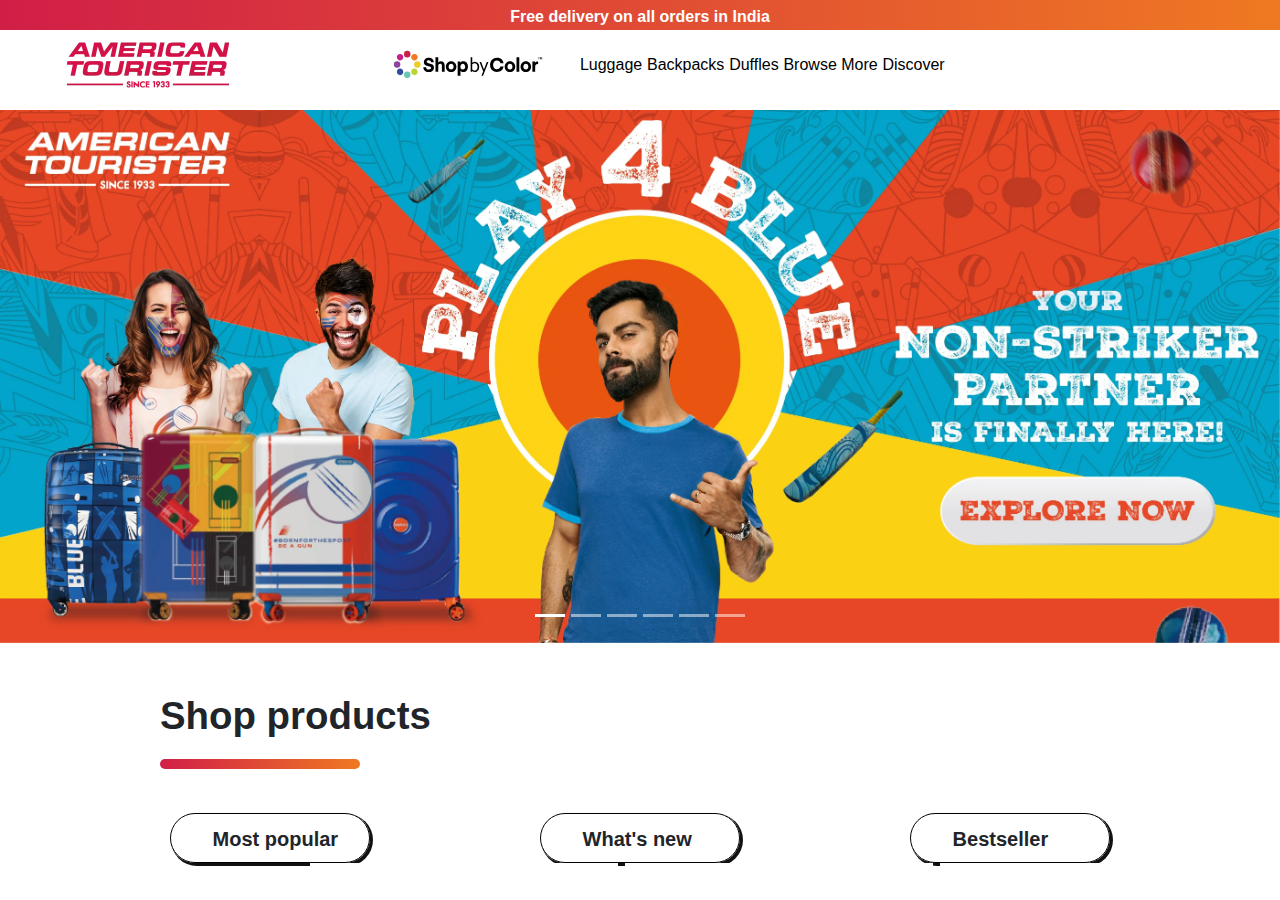
<file: index.html>
<!DOCTYPE html>
<html lang="en">
  <head>
    <meta charset="UTF-8" />
    <meta name="viewport" content="width=device-width, initial-scale=1.0" />
    <title>American Tourister</title>
    <link
      rel="stylesheet"
      href="https://cdn.jsdelivr.net/npm/bootstrap@4.0.0/dist/css/bootstrap.min.css"
      integrity="sha384-Gn5384xqQ1aoWXA+058RXPxPg6fy4IWvTNh0E263XmFcJlSAwiGgFAW/dAiS6JXm"
      crossorigin="anonymous"
    />
    <link rel="stylesheet" href="index.css" />
    <link
      rel="stylesheet"
      href="https://cdnjs.cloudflare.com/ajax/libs/font-awesome/6.5.1/css/all.min.css"
      integrity="sha512-DTOQO9RWCH3ppGqcWaEA1BIZOC6xxalwEsw9c2QQeAIftl+Vegovlnee1c9QX4TctnWMn13TZye+giMm8e2LwA=="
      crossorigin="anonymous"
      referrerpolicy="no-referrer"
    />
    <script type="text/javascript" src="index.js"></script>
  </head>
  <body>
    <div class="main-div">
    <header>
      <div id="container" class="common-block">
        <strong
          >Free delivery on all orders in India
          <i class="fa-regular fa-circle-xmark"></i
        ></strong>
      </div>
      <div class="navbar">
        <div class="logo1"><a href="index.html"><img src="./img/logo.png" alt="" /></a></div>
        <div class="logo2 nav"><img src="./img/logo2.svg" alt="" /></div>

        <div class="dropdown">
          <div><a href="luggage.html" target="_blank" style="text-decoration: none; color: black;">Luggage</a></div>
          <div><a href="Product.html" target="_blank" style="text-decoration: none; color: black;">Backpacks</a></div>
          <div><a href="dufflebag.html" target="_blank" style="text-decoration: none; color: black;">Duffles</a></div>
          <div>Browse More</div>
          <div>Discover</div>
        </div>
        <div class="logos">
          <div class="nav"><a href="https://www.google.com/maps/@21.0883341,79.1209822,15z?entry=ttu" target="_blank" style="text-decoration: none; color: black;"><i class="fa-solid fa-map-location-dot"></a></i></div>
          <div class="nav"><a href="login.html" target="_blank"><i class="fa-regular fa-user" style="text-decoration: none; color: black;"></a></i></div>
          <div class="nav"><i class="fa-solid fa-magnifying-glass"></i></div>
          <div class="nav"><a href="login.html"><i class="fa-solid fa-cart-shopping" style="text-decoration: none; color: black;"></i></a></div>
        </div>
      </div>
    </header>
    <div class="hero-section">
      <div
        id="carouselExampleIndicators"
        class="carousel slide"
        data-ride="carousel"
        data-interval="3000"
      >
        <ol class="carousel-indicators">
          <li
            data-target="#carouselExampleIndicators"
            data-slide-to="0"
            class="active"
          ></li>
          <li data-target="#carouselExampleIndicators" data-slide-to="1"></li>
          <li data-target="#carouselExampleIndicators" data-slide-to="2"></li>
          <li data-target="#carouselExampleIndicators" data-slide-to="3"></li>
          <li data-target="#carouselExampleIndicators" data-slide-to="4"></li>
          <li data-target="#carouselExampleIndicators" data-slide-to="5"></li>
        </ol>
        <div class="carousel-inner">
          <div class="carousel-item active">
            <img class="d-block w-100" src="./img/hero1.png" alt="First slide" />
          </div>
          <div class="carousel-item">
            <img class="d-block w-100" src="./img/hero2.png" alt="Second slide" />
          </div>
          <div class="carousel-item">
            <img class="d-block w-100" src="./img/hero3.png" alt="Third slide" />
          </div>
          <div class="carousel-item">
            <img class="d-block w-100" src="./img/hero4.png" alt="Third slide" />
          </div>
          <div class="carousel-item">
            <img class="d-block w-100" src="./img/hero5.png" alt="Third slide" />
          </div>
          <div class="carousel-item">
            <img class="d-block w-100" src="./img/hero6.png" alt="Third slide" />
          </div>
        </div>
        <a
          class="carousel-control-prev"
          href="#carouselExampleIndicators"
          role="button"
          data-slide="prev"
        >
          <span class="carousel-control-prev-icon" aria-hidden="true"></span>
          <span class="sr-only">Previous</span>
        </a>
        <a
          class="carousel-control-next"
          href="#carouselExampleIndicators"
          role="button"
          data-slide="next"
        >
          <span class="carousel-control-next-icon" aria-hidden="true"></span>
          <span class="sr-only">Next</span>
        </a>
      </div>
      <!-- <div class="mySlides"><img src="/hero1.png" alt="" style="width: 100%;"></div>
       <div class="mySlides"><img src="hero2.png" alt="" style="width: 100%;"></div>
       <div class="mySlides"><img src="hero3.png" alt="" style="width: 100%;"></div>
       <div class="mySlides"><img src="hero4.png" alt="" style="width: 100%;"></div>
       <div class="mySlides"><img src="hero5.png" alt="" style="width: 100%;"></div>
       <div class="mySlides"><img src="hero6.png" alt="" style="width: 100%;"></div> -->
    </div>
    <div class="body1">
      <div >
        <h2 style="font-size: 2.4rem;">Shop products</h2>
        <div class="common-block ul"></div>
      </div>
    </div>
    <div class="body2">
      <div class="first">
        <div class="bshadow">Most popular</div>
        <div class="bshadow">What's new</div>
        <div class="bshadow">Bestseller</div>
      </div>
    </div>
    <div class="body21" style="padding-bottom: 50px;">
      <div><i class="fa-solid fa-heart icon" title="Add to Wishlist"></i><img src="./img/body211.webp" alt=""><p>Circurity</p></div>
      <div><i class="fa-solid fa-heart icon" title="Add to Wishlist"></i><img src="./img/body213.webp" alt=""><p>Play4Blue</p></div>
      <div><i class="fa-solid fa-heart icon" title="Add to Wishlist"></i><img src="./img/body212.webp" alt=""><p>Black Panther</p></div>
      <div><i class="fa-solid fa-heart icon" title="Add to Wishlist"></i></i></i><img src="./img/body214.webp" alt=""><p>Captain America</p></div>
    </div>
    <div class="body3"></div>
    <div class="body-box">
      <div><img src="./img/body4.png" alt="" style="width: 100%" /></div>
      <div class="main-box">
        <div class="box"><h2 style="font-size: 1.55rem;">Best Sellers</h2></div>
        <div class="common-block ul"></div>
        <div style="font-size: 1rem;">
          Shop American Tourister's best-sellers online. Discover the most
          <br />
          popular, top-rated travel gear handpicked by American Tourister fans!
        </div>
        <div class="bshadow">Shop Now</div>
      </div>
    </div>
    <div>
      <div class="common-block body4 finalb4">
      <div class="circle">
        <div class="circle1"></div>
        <div class="circle2"></div>
        <div class="circle3"></div>
      </div>
      <div class="image">
        <div class="image1"><img src="./img/body41.png" alt="" /></div>
        <div class="image2"><img src="./img/body42.png" alt="" /></div>
        <div class="image3"><img src="./img/body43.png" alt="" /></div>
      </div>
    </div>
  </div>
    <div class="body-box">
      <div><img src="./img/body5.png" alt="" style="width: 100%" /></div>
      <div class="main-box">
        <div class="box"><h2 style="font-size: 1.55rem;">New Arrivals</h2></div>
        <div class="common-block ul"></div>
        <div>
          Shop new carry-on luggage to backpacks. Freshen up your next trip
          <br />
          with the latest in luggage and travel gear. <br />
          popular, top-rated travel gear handpicked by American Tourister fans!
        </div>
        <div class="bshadow"><a href="login.html" style="text-decoration: none; color: black;">Shop Now</a></div>
      </div>
    </div>

    <div class="body-box">
      <div><img src="./img/body6.png" alt="" style="width: 100%" /></div>
      <div class="main-box">
        <div class="box"><h2 style="font-size: 1.55rem;">Here For You</h2></div>
        <div class="common-block ul"></div>
        <div>
          <p>
            Discover answers for our most frequently asked questions plus how to
            <br />deal with any issue you might encounter.
          </p>
        </div>
        <div class="bshadow">Let Us Help</div>
      </div>
    </div>

    <div class="body5">
      <!-- <div><img src="body51.png" alt="" style="width: 100%" /></div>
      <div><img src="body52.png" alt="" style="width: 100%" /></div>
      <div><img src="body53.png" alt="" style="width: 100%" /></div>
      <div><img src="body54.png" alt="" style="width: 100%" /></div>
      <div><img src="body55.png" alt="" style="width: 100%" /></div>
      <div><img src="body56.png" alt="" style="width: 100%" /></div>
      <div><img src="body57.png" alt="" style="width: 100%" /></div>
      <div><img src="body58.png" alt="" style="width: 100%" /></div>
      <div><img src="body59.png" alt="" style="width: 100%" /></div>
      <div><img src="body510.png" alt="" style="width: 100%" /></div>
      <div><img src="body511.png" alt="" style="width: 100%" /></div>
      <div><img src="body512.png" alt="" style="width: 100%" /></div>
    </div> -->
      <!-- form - start -->

  <div class="form" style=" padding-bottom: 2px; margin-bottom: 0px;">
    <div class=" form-div common-block"></div>
    <div class="form-inside">
      <form action="index.html">
        <p style="font-size: 1.5rem;">Get the latest new from American Tourister.</p>
        <input type="email" placeholder="Your email address" required />
        <br><button class="submit" style="align-items: center;">Submit</button>
      </form>
    </div>
  </div>
  <!-- form - end -->
  <footer>
    <div class="footer-in">
        <div class="footer-top">
            <h1>POPULAR SEARCHES</h1>
            <p><u>Luggage Bags</u> | <u>Cabin Bags</u> | <u>Laptop Bags</u> | <u>Duffle Bags</u> | <u>Backpacks</u>
                | <u>Hard Trolley Bags</u> | <u>Lock for Bags</u> | <u>Soft Trolley Bags</u> | <u>Casual
                    Backpacks</u></p>
            <p><u>Trekking Bags</u> | <u>School Bags</u> | <u>College Bags</u> | <u>Office Bags</u> | <u>Wheel
                    Duffle Bags</u> | <u>Kids Backpack</u> | <u>Briefcase Bags</u> | <u>Sling Bags</u> | <u>Travel
                    Neck Pillow</u></p>
            <p><u>Travel Eye Mask</u> | <u>Large Trolley Bags</u> | <u>Medium Size Trolley Bags</u> | <u>Weekender
                    Bags</u> | <u>Travel Bags for Short Trips</u> | <u>Luggage for Long Trip</u> | <u>Kids
                    Luggageu</u></p>

            <h2>BUY TRAVEL BAGS & LUGGAGE ONLINE IN INDIA AT AMERICAN TOURISTER</h1>
            <p style="overflow-y: scroll; height: 100px;">People traveling to different places often focus on selecting the perfect
                destination, planning
                activities, and choosing accommodations. One aspect that they often overlook is the choice of
                luggage. A comfortable and well-designed suitcase is a fundamental part of any successful trip.
                Imagine effortlessly gliding through airports, maneuvering crowded streets, and neatly organizing
                your belongings in a thoughtfully designed suitcase. A comfortable luggage trolley ensures that you
                can fully enjoy the journey, as it takes away the hassle and stress of managing your luggage.
                The right suitcase is not just a travel accessory; it's your reliable partner in creating memorable
                travel experiences. Thus, American Tourister provides high-quality, lightweight, and exclusively
                featured travel trolley bags that can enhance your travel experience, whether you are alone or with
                kids. <br><br>
                <strong>LUGGAGE BAGS TO MEET TRAVEL NEEDS</strong><br>
                Whether you're going on a short weekend getaway or a month-long expedition, having the right luggage
                size is crucial. For short trips and keeping your essentials close, a cabin size trolley bag is
                perfect. To acquire a balance between space and convenience, prefer medium luggage, ideal for trips
                lasting several days to a week. Large suitcases are generous in size; these suitcases are ideal for
                extended vacations, family travel, or journeys requiring extra packing space. With features like TSA
                Lock, Expander, Double Wheels, Garment Suiter, and Eco-Friendly, you can also buy trolley bags based
                on their type. Hard luggage offers durability and impact resistance, ensuring your belongings remain
                secure throughout your journey. On the other hand, a soft trolley suitcase is lightweight and
                versatile, perfect for travelers who prefer adaptability. <br><br>

                <strong>BACKPACKS TO LOOK PRACTICAL AND STYLISH</strong><br>
                Whether you're exploring the urban jungle, embarking on a hiking adventure, or simply commuting to
                work, a well-chosen backpack can make a world of difference in your journey. The beauty of backpacks
                lies in their practicality. They come in various types and colors, each tailored to meet a specific
                need and style. Casual backpacks are perfect for everyday use, while laptop backpacks offer
                dedicated compartments to safeguard your tech gear. Weekender and trekking backpacks are built to
                handle the rigors of outdoor exploration. Additionally, backpacks often feature handy extras like
                rain covers and USB charge ports, ensuring you stay connected and prepared while on the move. <br><br>

                <strong>DUFFLES TO ACQUIRE VERSATILITY</strong><br>
                Duffles are highly adaptable bags designed to accommodate various travel scenarios, from weekend
                getaways to sports activities and everything in between. Wheeled duffle bags offer the convenience
                of easy transportation with sturdy wheels that can handle different terrains. They are perfect for
                travelers who want to roll their luggage effortlessly, sparing themselves the strain of carrying a
                heavy bag. On the other hand, weekender duffle bags are compact and stylish, ideal for shorter trips
                or as a carry-on option for both men and women. They often come with creative designs and practical
                features. <br><br>

                <strong>FAQS</strong><br>
                <strong>WHAT TYPES OF MATERIALS ARE COMMONLY USED IN HARD LUGGAGE?</strong><br>
                Polypropylene and polycarbonate are common materials used in hard trolley bags online. <br><br>

                <strong>WHAT IS THE PRICE OF YOUR TROLLEY BAG?</strong><br>
                Our trolley bag price ranges from INR 2000 to INR 25000, depending on the type you choose. <br><br>

                <strong>WHY SHOULD I PREFER WEEKENDER/TREKKING BACKPACKS FOR TRIPS?</strong><br>
                Weekender/trekking backpacks are designed for outdoor adventures and may include features like rain
                covers and eco-friendly materials. <br><br>

                <strong>DO YOU PROVIDE LAPTOP TROLLEY BAGS AS WELL?</strong> <br>
                Yes, we provide stylish laptop trolly bags like Chole to enhance your travel experience while you
                are on a business trip.</p> <br>
        </div>
        <div class="footer-mid1">
            <div class="footer-links">
                <h1>SUPPORT</h1>
                <p>Service and Warranty</p>
                <p>Contact Us</p>
                <p>TSA Look Instruction</p>
            </div>
            <div class="footer-links">
                <h1>QUICK LINKS</h1>
                <p>Damage Policy</p>
                <p>Care and Cleaning</p>
                <p>Packing Tips</p>
                <p>Site Map</p>
            </div>
            <div class="footer-links">
                <h1>OUR COMPANY</h1>
                <p>About American Tourister</p>
            </div>
            <div class="footer-links">
                <h1>ACCOUNT</h1>
                <p>Track Order</p>
                <p>Sign In</p>
                <p>Shop all products</p>
            </div>
            <div class="footer-links"></div>
        </div>

        <div class="footer-mid">
            <img src="./img/logo.webp" alt="logo" class="foot-logo"/>
            <div class="footer-icon">
                <a href="https://www.facebook.com/" target="_blank"><img src="./img/facebook.png" alt="facebook" style="width: 25px;" /></a>
                <a href="https://www.youtube.com/" target="_blank"><img src="./img/youtube.png" alt="youtube" style="width: 25px;"/></a>
                <a href="https://www.instagram.com/" target="_blank"><img src="./img/instagram.png" alt="instagram" style="width: 25px;" /></a>
            </div>
        </div>
        <br />
        <hr />
        <br />
        <div class="footer-bottom">
            <div class="fb-one">
                <p>Terms & Condition</p>
                <p>Privacy</p>
                <p>Personal Information Collection Statement</p>
                <div class="visa">
                    <img src="./img/visamaster.png" alt="master" style="width: 70px;height: auto;" />
                </div>
            </div>

            <p style="margin-left: 750px;">India</p>
        </div>
        <p style="font-size: 0.7rem; text-align: center;">Copyright © 2023 Developed and managed by Quadrant</p>
    </div>
</footer>

    <script
      src="https://code.jquery.com/jquery-3.2.1.slim.min.js"
      integrity="sha384-KJ3o2DKtIkvYIK3UENzmM7KCkRr/rE9/Qpg6aAZGJwFDMVNA/GpGFF93hXpG5KkN"
      crossorigin="anonymous"
    ></script>
    <script
      src="https://cdn.jsdelivr.net/npm/popper.js@1.12.9/dist/umd/popper.min.js"
      integrity="sha384-ApNbgh9B+Y1QKtv3Rn7W3mgPxhU9K/ScQsAP7hUibX39j7fakFPskvXusvfa0b4Q"
      crossorigin="anonymous"
    ></script>
    <script
      src="https://cdn.jsdelivr.net/npm/bootstrap@4.0.0/dist/js/bootstrap.min.js"
      integrity="sha384-JZR6Spejh4U02d8jOt6vLEHfe/JQGiRRSQQxSfFWpi1MquVdAyjUar5+76PVCmYl"
      crossorigin="anonymous"
    ></script>
  </div>
  </body>
</html>
</file>
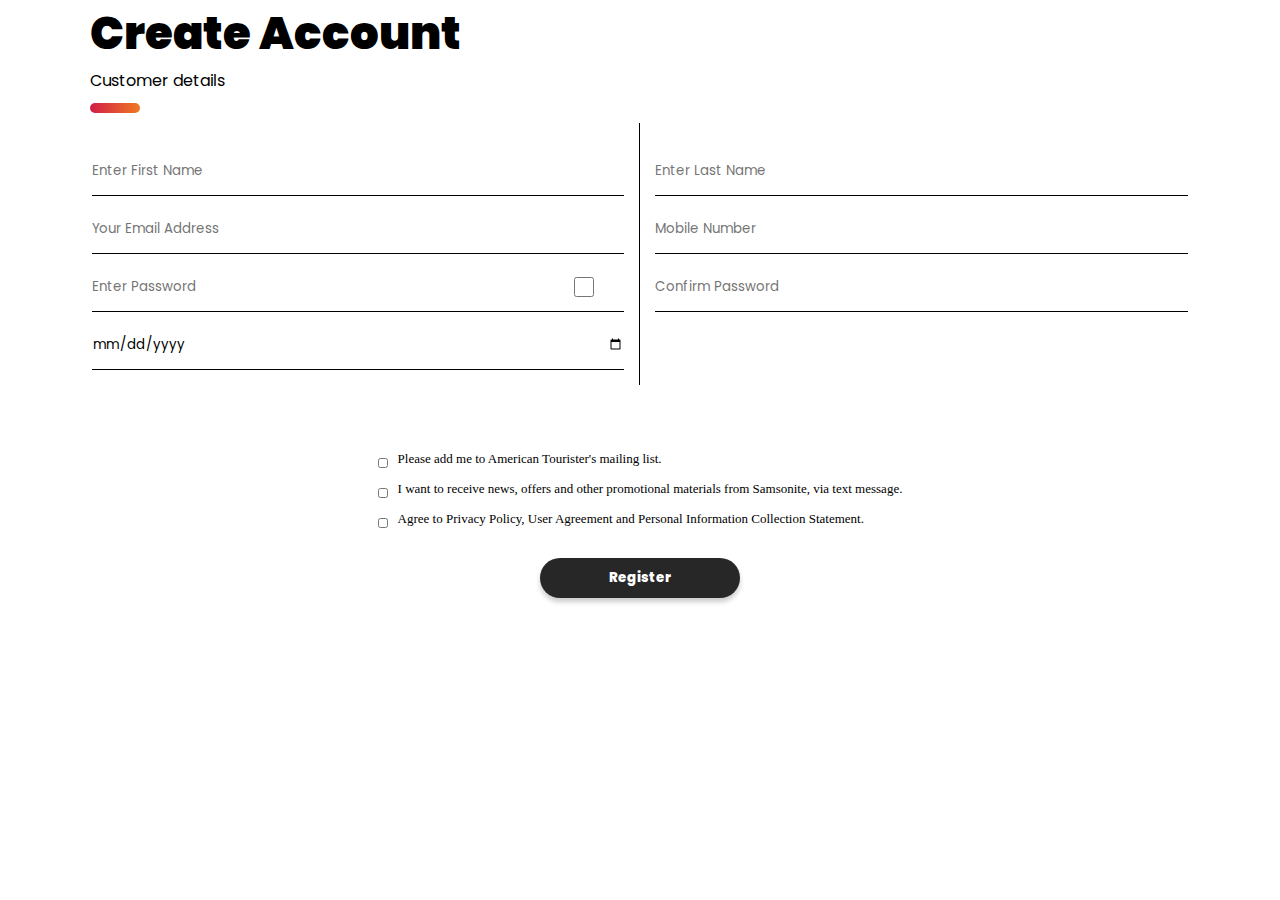
<file: CreateAccount.html>
<!DOCTYPE html>
<html lang="en">
  <head>
    <meta charset="UTF-8" />
    <meta name="viewport" content="width=device-width, initial-scale=1.0" />
    <title>Create Account</title>
    <link rel="stylesheet" href="CreateAccount.css" />
  </head>

  <body>
    <section class="create-acc">
      <div class="ca-heading">
        <h1>Create Account</h1>
        <span>Customer details</span>
        <div class="underline-div"></div>
      </div>

      <form action="" class="contact-form" id="c-form">
        <div class="c-form-in">
          <div class="c-form-left">
            <div class="input-group">
              <input
                type="text"
                placeholder="Enter First Name"
                id="fname"
                required
              />
              <div class="error"></div>
            </div>
            <div class="input-group">
              <input
                type="email"
                placeholder="Your Email Address"
                id="email"
                required
              />
              <div class="error"></div>
            </div>
            <div class="input-group password-div">
              <input
                type="password"
                placeholder="Enter Password"
                id="password"
                required
              />

              <input type="checkbox" id="pass-check" onclick="showPassword()" />

              <div class="error"></div>
            </div>
            <div class="input-group">
              <input
                type="date"
                placeholder="Date Of Birth"
                id="dob"
                required
              />
              <div class="error"></div>
            </div>
          </div>

          <div class="c-form-right">
            <div class="input-group">
              <input
                type="text"
                placeholder="Enter Last Name"
                id="lname"
                required
              />
              <div class="error"></div>
            </div>
            <div class="input-group">
              <input
                type="tel"
                placeholder="Mobile Number"
                id="mobile"
                maxlength="10"
                required
              />
              <div class="error"></div>
            </div>
            <div class="input-group">
              <input
                type="password"
                placeholder="Confirm Password"
                id="cpassword"
                required
              />
              <div class="error"></div>
            </div>
          </div>
        </div>

        <div class="checkboxdiv">
          <div class="checkbox-group">
            <span>
              <input type="checkbox" id="cc-box-1" />
              <label for="cc-box-1">
                Please add me to American Tourister's mailing list.
              </label> </span
            ><br />

            <span>
              <input type="checkbox" id="cc-box-2" />
              <label for="cc-box-2">
                I want to receive news, offers and other promotional materials
                from Samsonite, via text message.
              </label> </span
            ><br />

            <span>
              <input type="checkbox" id="cc-box-3" />
              <label for="cc-box-3"
                >Agree to Privacy Policy, User Agreement and Personal
                Information Collection Statement.
              </label>
            </span>
          </div>
        </div>

        <button type="submit" id="reg" onclick="sendmail()">Register</button>
      </form>
    </section>
  </body>
  <script>
    const form = document.querySelector("#c-form");
    const fname = document.querySelector("#fname");
    const lname = document.querySelector("#lname");
    const email = document.querySelector("#email");
    const mobile = document.querySelector("#mobile");
    const password = document.querySelector("#password");
    const cpassword = document.querySelector("#cpassword");
    const reg = document.querySelector("#reg");

    reg.addEventListener("click", (e) => {
      if (!validateInputs()) {
        e.preventDefault();
      } else {
        sendmail();
      }
    });
    function validateInputs() {
      const fnameVal = fname.value.trim();
      const lnameVal = lname.value.trim();
      const emailVal = email.value.trim();
      const mobilelVal = mobile.value.trim();
      const passwordVal = password.value.trim();
      const cpasswordVal = cpassword.value.trim();
      let success = true;

      if (fnameVal === "") {
        success = false;
        setError(fname, " * First name is required");
      } else {
        setSuccess(fname);
      }

      if (lnameVal === "") {
        success = false;
        setError(lname, " * Last name is required");
      } else {
        setSuccess(lname);
      }

      if (emailVal === "") {
        success = false;
        setError(email, " * Email is required");
      } else if (!validateEmail(emailVal)) {
        success = false;
        setError(email, " * Please enter a valid email");
      } else {
        setSuccess(email);
      }

      if (mobilelVal === "") {
        success = false;
        setError(mobile, " * Mobile number is required");
      } else if (mobilelVal.length < 10) {
        success = false;
        setError(mobile, " * Mobile number must be atleast 10 characters long");
      } else {
        setSuccess(mobile);
      }
      if (passwordVal === "") {
        success = false;
        setError(password, " * Password is required");
      } else if (passwordVal.length < 8) {
        success = false;
        setError(password, " * Password must be atleast 8 characters long");
      } else {
        setSuccess(password);
      }

      if (cpasswordVal === "") {
        success = false;
        setError(cpassword, " * Confirm password is required");
      } else if (cpasswordVal !== passwordVal) {
        success = false;
        setError(cpassword, " * Password does not match");
      } else {
        setSuccess(cpassword);
      }

      return success;
    }

    function setError(element, message) {
      const inputGroup = element.parentElement;
      const errorElement = inputGroup.querySelector(".error");

      errorElement.innerText = message;
      inputGroup.classList.add("error");
      inputGroup.classList.remove("success");
    }

    function setSuccess(element) {
      const inputGroup = element.parentElement;
      const errorElement = inputGroup.querySelector(".error");

      errorElement.innerText = "";
      inputGroup.classList.add("success");
      inputGroup.classList.remove("error");
    }

    const validateEmail = (email) => {
      return String(email)
        .toLowerCase()
        .match(
          /^(([^<>()[\]\\.,;:\s@"]+(\.[^<>()[\]\\.,;:\s@"]+)*)|(".+"))@((\[[0-9]{1,3}\.[0-9]{1,3}\.[0-9]{1,3}\.[0-9]{1,3}\])|(([a-zA-Z\-0-9]+\.)+[a-zA-Z]{2,}))$/
        );
    };

    function showPassword() {
      var x = document.getElementById("password");
      if (x.type === "password") {
        x.type = "text";
      } else {
        x.type = "password";
      }
    }

    function sendmail() {
      var params = {
        fname: document.getElementById("fname").value,
        lname: document.getElementById("lname").value,
        email: document.getElementById("email").value,
        mobile: document.getElementById("mobile").value,
        cpassword: document.getElementById("cpassword").value,
      };

      emailjs
        .send("service_7q9h3kd", "template_8ku6hkp", params)
        .then(function (res) {
          alert("success! " + res.status);
        });
    }
  </script>
</html>
</file>
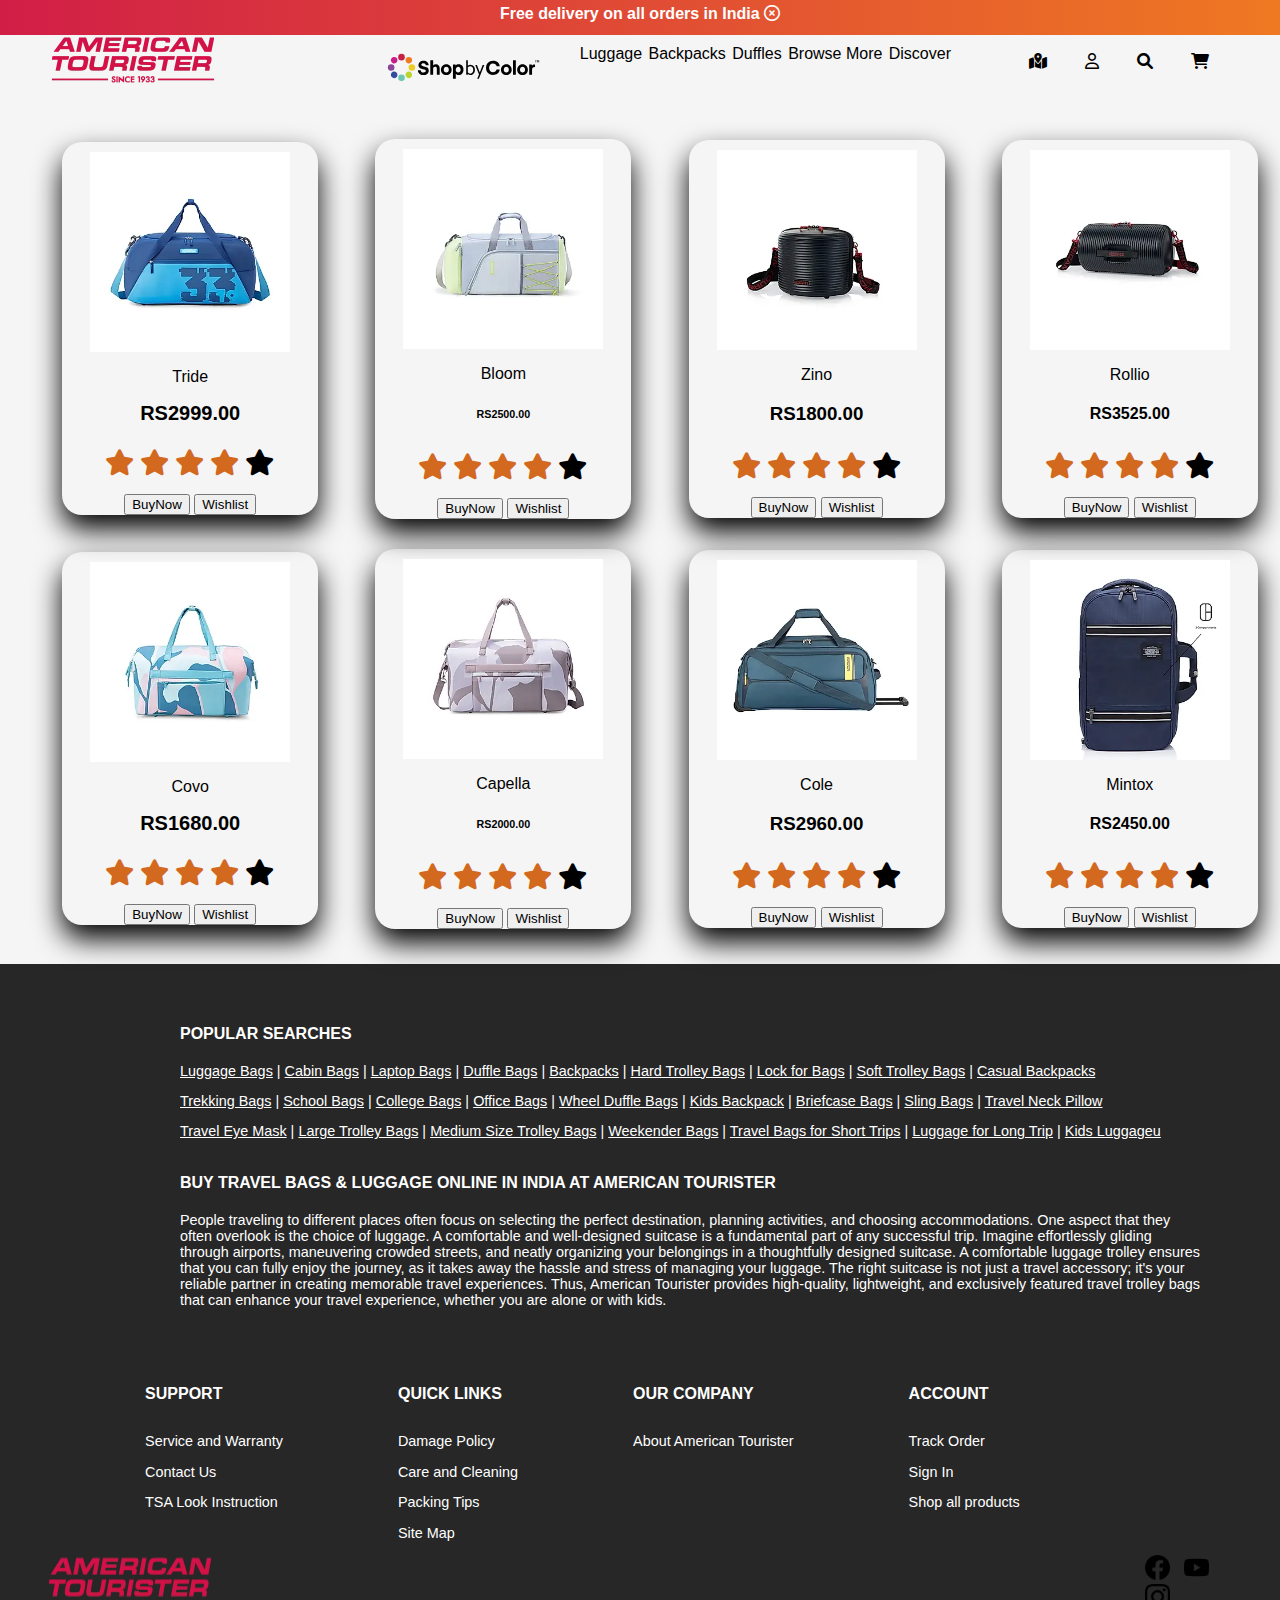
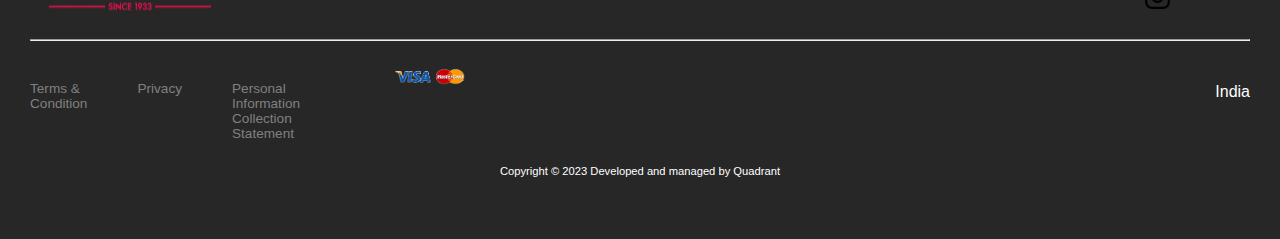
<file: dufflebag.html>
<!DOCTYPE html>
<html lang="en">
<head>
    <meta charset="UTF-8">
    <meta name="viewport" content="width=device-width, initial-scale=1.0">
   <link rel="stylesheet" href="https://cdnjs.cloudflare.com/ajax/libs/font-awesome/6.0.0-beta2/css/all.min.css">
    <title>Document</title>
    <link rel="stylesheet" href="product.css">
</head>
<body>
  <header>
    <div id="container" class="common-block">
      <strong
        >Free delivery on all orders in India
        <i class="fa-regular fa-circle-xmark"></i
      ></strong>
    </div>
    <div class="navbar">
      <div class="logo1"><a href="index.html"><img src="./img/logo.png" alt="" /></a></div>
      <div class="logo2 nav"><img src="./img/logo2.svg" alt="" /></div>

      <div class="dropdown">
        <div><a href="luggage.html" target="_blank" style="text-decoration: none; color: black;">Luggage</a></div>
        <div><a href="Product.html" target="_blank" style="text-decoration: none; color: black;">Backpacks</a></div>
        <div><a href="dufflebag.html" target="_blank" style="text-decoration: none; color: black;">Duffles</a></div>
        <div>Browse More</div>
        <div>Discover</div>
      </div>
      <div class="logos">
        <div class="nav"><a href="https://www.google.com/maps/@21.0883341,79.1209822,15z?entry=ttu" target="_blank" style="text-decoration: none; color: black;"><i class="fa-solid fa-map-location-dot"></a></i></div>
        <div class="nav"><a href="login.html" target="_blank"><i class="fa-regular fa-user" style="text-decoration: none; color: black;"></a></i></div>
        <div class="nav"><i class="fa-solid fa-magnifying-glass"></i></div>
        <div class="nav"><i class="fa-solid fa-cart-shopping"></i></div>
      </div>
    </div>
  </header>
    <div class="gallery">
        <div class="content">
          <img src="./img/d1.webp"> 
            <p>Tride</p>
            <h1>RS2999.00</h2>
            <ul style="list-style-type: none;" class="star">
                <li ><i class="fa fa-star checked"></i></li>
                <li><i class="fa fa-star checked"></i></li>
                <li><i class="fa fa-star checked"></i></li>
                <li><i class="fa fa-star checked"></i></li>
                <li><i class="fa fa-star"></i></li>

            </ul>
            <input type="button" name="BuyNow" value="BuyNow">
            <input type="button" name="BuyNow" value="Wishlist">

        </div>
        <div class="content">
          <img src="./img/d2.webp"> 
            <p>Bloom</p>
            <h6>RS2500.00</h6>
            <ul style="list-style-type: none;" class="star">
                <li><i class="fa fa-star checked"></i></li>
                <li><i class="fa fa-star checked"></i></li>
                <li><i class="fa fa-star checked"></i></li>
                <li><i class="fa fa-star checked"></i></li>
                <li><i class="fa fa-star"></i></li>

            </ul>
            <input type="button" name="BuyNow" value="BuyNow">
            <input type="button" name="BuyNow" value="Wishlist">
            
        </div>
        <div class="content">
          <img src="./img/d3.webp"> 
            <p>Zino</p>
            <h3>RS1800.00</h3>
            <ul style="list-style-type: none;" class="star">
                <li><i class="fa fa-star checked"></i></li>
                <li><i class="fa fa-star checked"></i></li>
                <li><i class="fa fa-star checked"></i></li>
                <li><i class="fa fa-star checked"></i></li>
                <li><i class="fa fa-star"></i></li>

            </ul>
            <input type="button" name="BuyNow" value="BuyNow">
            <input type="button" name="BuyNow" value="Wishlist">
           
        </div>
        <div class="content">
          <img src="./img/d4.webp"> 
            <p>Rollio</p>
            <h4>RS3525.00</h4>
            <ul style="list-style-type: none;" class="star">
                <li><i class="fa fa-star checked"></i></li>
                <li><i class="fa fa-star checked"></i></li>
                <li><i class="fa fa-star checked"></i></li>
                <li><i class="fa fa-star checked"></i></li>
                <li><i class="fa fa-star"></i></li>

            </ul>
            <input type="button" name="BuyNow" value="BuyNow">
            <input type="button" name="BuyNow" value="Wishlist">
            
        </div>
        <div class="content">
            <img src="./img/d5.webp"> 
              <p>
                Covo</p>
              <h1>RS1680.00</h2>
              <ul style="list-style-type: none;" class="star">
                  <li ><i class="fa fa-star checked"></i></li>
                  <li><i class="fa fa-star checked"></i></li>
                  <li><i class="fa fa-star checked"></i></li>
                  <li><i class="fa fa-star checked"></i></li>
                  <li><i class="fa fa-star"></i></li>
  
              </ul>
             <input type="button" name="BuyNow" value="BuyNow">
            <input type="button" name="BuyNow" value="Wishlist">

          </div>
          <div class="content">
            <img src="./img/d7.webp"> 
              <p>Capella</p>
              <h6>RS2000.00</h6>
              <ul style="list-style-type: none;" class="star">
                  <li><i class="fa fa-star checked"></i></li>
                  <li><i class="fa fa-star checked"></i></li>
                  <li><i class="fa fa-star checked"></i></li>
                  <li><i class="fa fa-star checked"></i></li>
                  <li><i class="fa fa-star"></i></li>
  
              </ul>
              <input type="button" name="BuyNow" value="BuyNow">
            <input type="button" name="BuyNow" value="Wishlist">
              
          </div>
    
          <div class="content">
            <img src="./img/d8.webp"> 
              <p>Cole</p>
              <h3>RS2960.00</h3>
              <ul style="list-style-type: none;" class="star">
                  <li><i class="fa fa-star checked"></i></li>
                  <li><i class="fa fa-star checked"></i></li>
                  <li><i class="fa fa-star checked"></i></li>
                  <li><i class="fa fa-star checked"></i></li>
                  <li><i class="fa fa-star"></i></li>
  
              </ul>
              <input type="button" name="BuyNow" value="BuyNow">
            <input type="button" name="BuyNow" value="Wishlist">
              
          </div>
          <div class="content">
            <img src="./img/lb7.webp"> 
              <p>Mintox</p>
              <h4>RS2450.00</h4>
              <ul style="list-style-type: none;" class="star">
                  <li><i class="fa fa-star checked"></i></li>
                  <li><i class="fa fa-star checked"></i></li>
                  <li><i class="fa fa-star checked"></i></li>
                  <li><i class="fa fa-star checked"></i></li>
                  <li><i class="fa fa-star"></i></li>
  
              </ul>
              <input type="button" name="BuyNow" value="BuyNow">
            <input type="button" name="BuyNow" value="Wishlist">
              
          </div>
    </div>
    <footer>
      <div class="footer-in">
          <div class="footer-top">
              <h1>POPULAR SEARCHES</h1>
              <p><u>Luggage Bags</u> | <u>Cabin Bags</u> | <u>Laptop Bags</u> | <u>Duffle Bags</u> | <u>Backpacks</u>
                  | <u>Hard Trolley Bags</u> | <u>Lock for Bags</u> | <u>Soft Trolley Bags</u> | <u>Casual
                      Backpacks</u></p>
              <p><u>Trekking Bags</u> | <u>School Bags</u> | <u>College Bags</u> | <u>Office Bags</u> | <u>Wheel
                      Duffle Bags</u> | <u>Kids Backpack</u> | <u>Briefcase Bags</u> | <u>Sling Bags</u> | <u>Travel
                      Neck Pillow</u></p>
              <p><u>Travel Eye Mask</u> | <u>Large Trolley Bags</u> | <u>Medium Size Trolley Bags</u> | <u>Weekender
                      Bags</u> | <u>Travel Bags for Short Trips</u> | <u>Luggage for Long Trip</u> | <u>Kids
                      Luggageu</u></p>
  
              <h2>BUY TRAVEL BAGS & LUGGAGE ONLINE IN INDIA AT AMERICAN TOURISTER</h1>
              <p style="overflow-y: scroll; height: 100px;">People traveling to different places often focus on selecting the perfect
                  destination, planning
                  activities, and choosing accommodations. One aspect that they often overlook is the choice of
                  luggage. A comfortable and well-designed suitcase is a fundamental part of any successful trip.
                  Imagine effortlessly gliding through airports, maneuvering crowded streets, and neatly organizing
                  your belongings in a thoughtfully designed suitcase. A comfortable luggage trolley ensures that you
                  can fully enjoy the journey, as it takes away the hassle and stress of managing your luggage.
                  The right suitcase is not just a travel accessory; it's your reliable partner in creating memorable
                  travel experiences. Thus, American Tourister provides high-quality, lightweight, and exclusively
                  featured travel trolley bags that can enhance your travel experience, whether you are alone or with
                  kids. <br><br>
                  <strong>LUGGAGE BAGS TO MEET TRAVEL NEEDS</strong><br>
                  Whether you're going on a short weekend getaway or a month-long expedition, having the right luggage
                  size is crucial. For short trips and keeping your essentials close, a cabin size trolley bag is
                  perfect. To acquire a balance between space and convenience, prefer medium luggage, ideal for trips
                  lasting several days to a week. Large suitcases are generous in size; these suitcases are ideal for
                  extended vacations, family travel, or journeys requiring extra packing space. With features like TSA
                  Lock, Expander, Double Wheels, Garment Suiter, and Eco-Friendly, you can also buy trolley bags based
                  on their type. Hard luggage offers durability and impact resistance, ensuring your belongings remain
                  secure throughout your journey. On the other hand, a soft trolley suitcase is lightweight and
                  versatile, perfect for travelers who prefer adaptability. <br><br>
  
                  <strong>BACKPACKS TO LOOK PRACTICAL AND STYLISH</strong><br>
                  Whether you're exploring the urban jungle, embarking on a hiking adventure, or simply commuting to
                  work, a well-chosen backpack can make a world of difference in your journey. The beauty of backpacks
                  lies in their practicality. They come in various types and colors, each tailored to meet a specific
                  need and style. Casual backpacks are perfect for everyday use, while laptop backpacks offer
                  dedicated compartments to safeguard your tech gear. Weekender and trekking backpacks are built to
                  handle the rigors of outdoor exploration. Additionally, backpacks often feature handy extras like
                  rain covers and USB charge ports, ensuring you stay connected and prepared while on the move. <br><br>
  
                  <strong>DUFFLES TO ACQUIRE VERSATILITY</strong><br>
                  Duffles are highly adaptable bags designed to accommodate various travel scenarios, from weekend
                  getaways to sports activities and everything in between. Wheeled duffle bags offer the convenience
                  of easy transportation with sturdy wheels that can handle different terrains. They are perfect for
                  travelers who want to roll their luggage effortlessly, sparing themselves the strain of carrying a
                  heavy bag. On the other hand, weekender duffle bags are compact and stylish, ideal for shorter trips
                  or as a carry-on option for both men and women. They often come with creative designs and practical
                  features. <br><br>
  
                  <strong>FAQS</strong><br>
                  <strong>WHAT TYPES OF MATERIALS ARE COMMONLY USED IN HARD LUGGAGE?</strong><br>
                  Polypropylene and polycarbonate are common materials used in hard trolley bags online. <br><br>
  
                  <strong>WHAT IS THE PRICE OF YOUR TROLLEY BAG?</strong><br>
                  Our trolley bag price ranges from INR 2000 to INR 25000, depending on the type you choose. <br><br>
  
                  <strong>WHY SHOULD I PREFER WEEKENDER/TREKKING BACKPACKS FOR TRIPS?</strong><br>
                  Weekender/trekking backpacks are designed for outdoor adventures and may include features like rain
                  covers and eco-friendly materials. <br><br>
  
                  <strong>DO YOU PROVIDE LAPTOP TROLLEY BAGS AS WELL?</strong> <br>
                  Yes, we provide stylish laptop trolly bags like Chole to enhance your travel experience while you
                  are on a business trip.</p> <br>
          </div>
          <div class="footer-mid1">
              <div class="footer-links">
                  <h1>SUPPORT</h1>
                  <p>Service and Warranty</p>
                  <p>Contact Us</p>
                  <p>TSA Look Instruction</p>
              </div>
              <div class="footer-links">
                  <h1>QUICK LINKS</h1>
                  <p>Damage Policy</p>
                  <p>Care and Cleaning</p>
                  <p>Packing Tips</p>
                  <p>Site Map</p>
              </div>
              <div class="footer-links">
                  <h1>OUR COMPANY</h1>
                  <p>About American Tourister</p>
              </div>
              <div class="footer-links">
                  <h1>ACCOUNT</h1>
                  <p>Track Order</p>
                  <p>Sign In</p>
                  <p>Shop all products</p>
              </div>
              <div class="footer-links"></div>
          </div>
  
          <div class="footer-mid">
              <img src="./img/logo.webp" alt="logo" class="foot-logo"/>
              <div class="footer-icon">
                  <a href="https://www.facebook.com/" target="_blank"><img src="./img/facebook.png" alt="facebook" style="width: 25px;" /></a>
                  <a href="https://www.youtube.com/" target="_blank"><img src="./img/youtube.png" alt="youtube" style="width: 25px;"/></a>
                  <a href="https://www.instagram.com/" target="_blank"><img src="./img/instagram.png" alt="instagram" style="width: 25px;" /></a>
              </div>
          </div>
          <br />
          <hr />
          <br />
          <div class="footer-bottom">
              <div class="fb-one">
                  <p>Terms & Condition</p>
                  <p>Privacy</p>
                  <p>Personal Information Collection Statement</p>
                  <div class="visa">
                    <img src="./img/visamaster.png" alt="master" style="width: 70px;height: auto;" />
                  </div>
              </div>
  
              <p style="margin-left: 750px;">India</p>
          </div>
          <p style="font-size: 0.7rem; text-align: center;">Copyright © 2023 Developed and managed by Quadrant</p>
      </div>
  </footer>
</body>
</html>
</file>
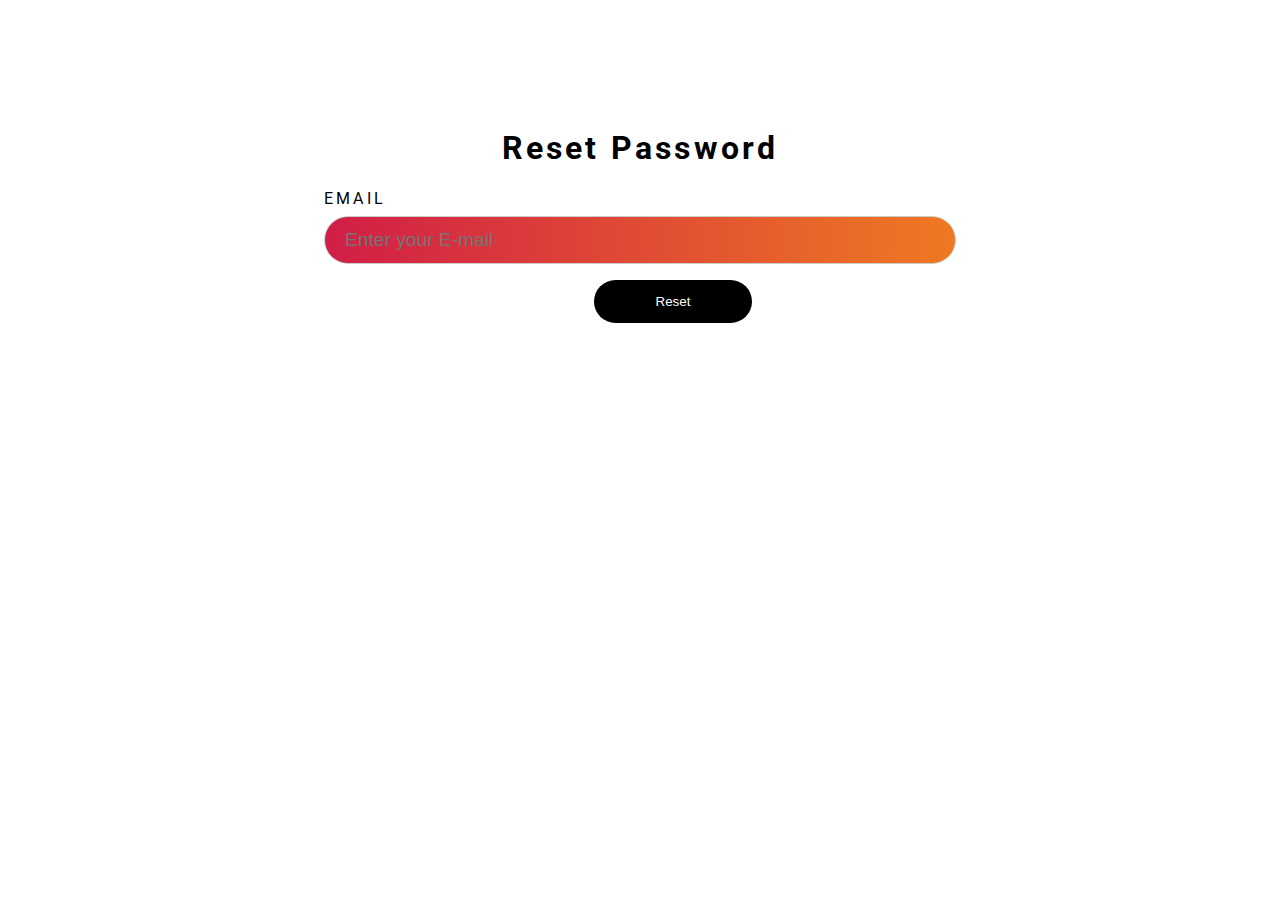
<file: forgot.html>
<!DOCTYPE html>
<html>
  <head>
    <meta charset="UTF-8" />
    <meta http-equiv="X-UA-Compatible" content="IE=edge" />
    <meta name="viewport" content="width=device-width, initial-scale=1.0" />
    <link rel="stylesheet" href="forgot.css" />
    <title>Forgot Password</title>
  </head>
  <body>
    <div class="container">
      <h1>Reset Password</h1>
      <form>
        <label for="email">EMAIL</label>
        <input type="text" id="email" name="email" required autocomplete="off" placeholder="Enter your E-mail"/>
        <input type="Reset" value="Reset" />
      </form>
      </div>
    </div>
  </body>
</html>
</file>
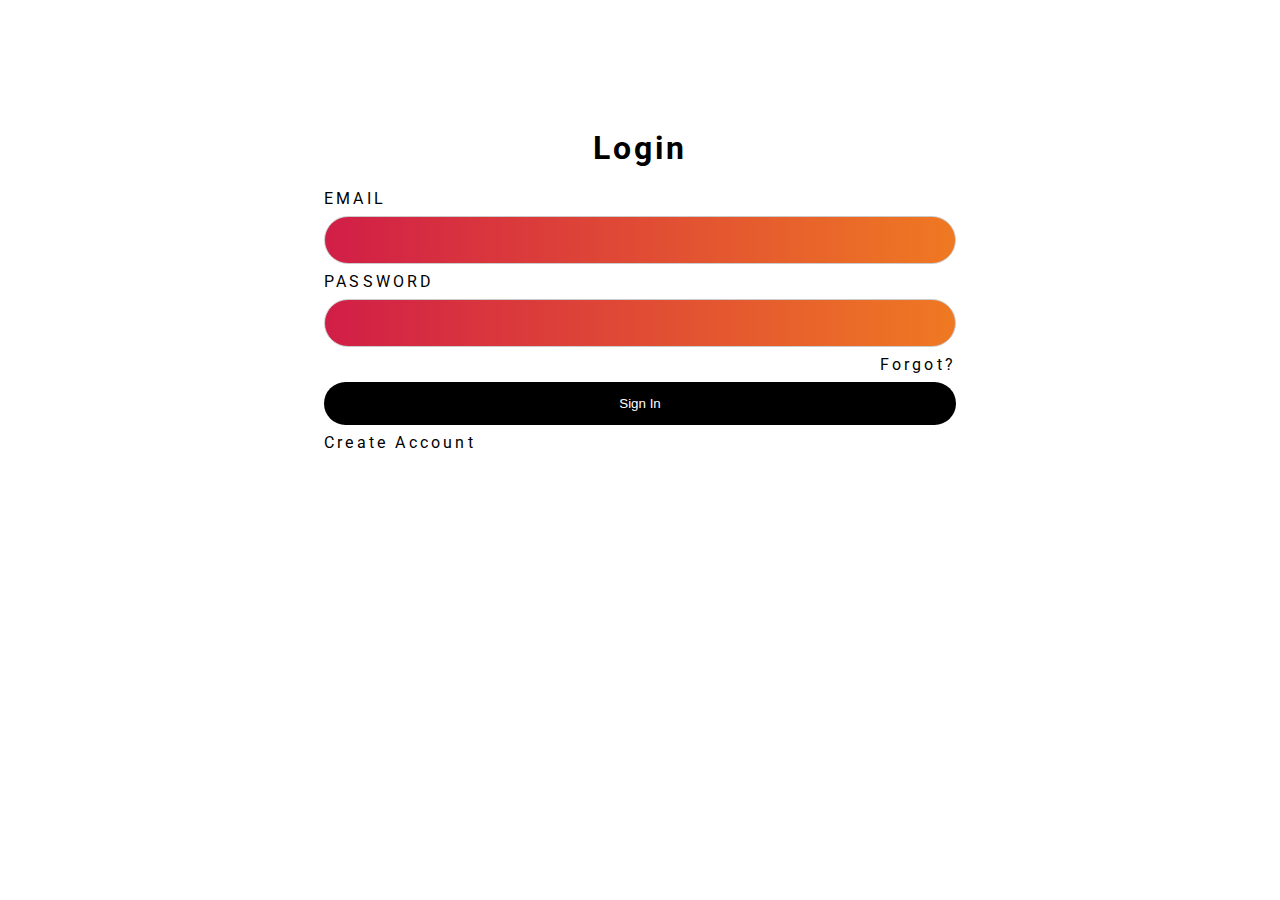
<file: login.html>
<!DOCTYPE html>
<html>
  <head>
    <meta charset="UTF-8" />
    <meta http-equiv="X-UA-Compatible" content="IE=edge" />
    <meta name="viewport" content="width=device-width, initial-scale=1.0" />
    <link rel="stylesheet" href="login.css" />
    <title>Login</title>
  </head>
  <body>
    <div class="container">
      <h1>Login</h1>
      <form>
        <label for="email">EMAIL</label>
        <input type="text" id="email" name="email" required />
        <label for="password">PASSWORD</label>
        <input type="password" id="password" name="password" required />
        <a href="forgot.html," class="Forgot">Forgot?</a>
        <input type="submit" value="Sign In" />
      </form>
      <div class="create-account">
        <a href="CreateAccount.html" class="create-account">Create Account</a>
      </div>
    </div>
  </body>
</html>
</file>
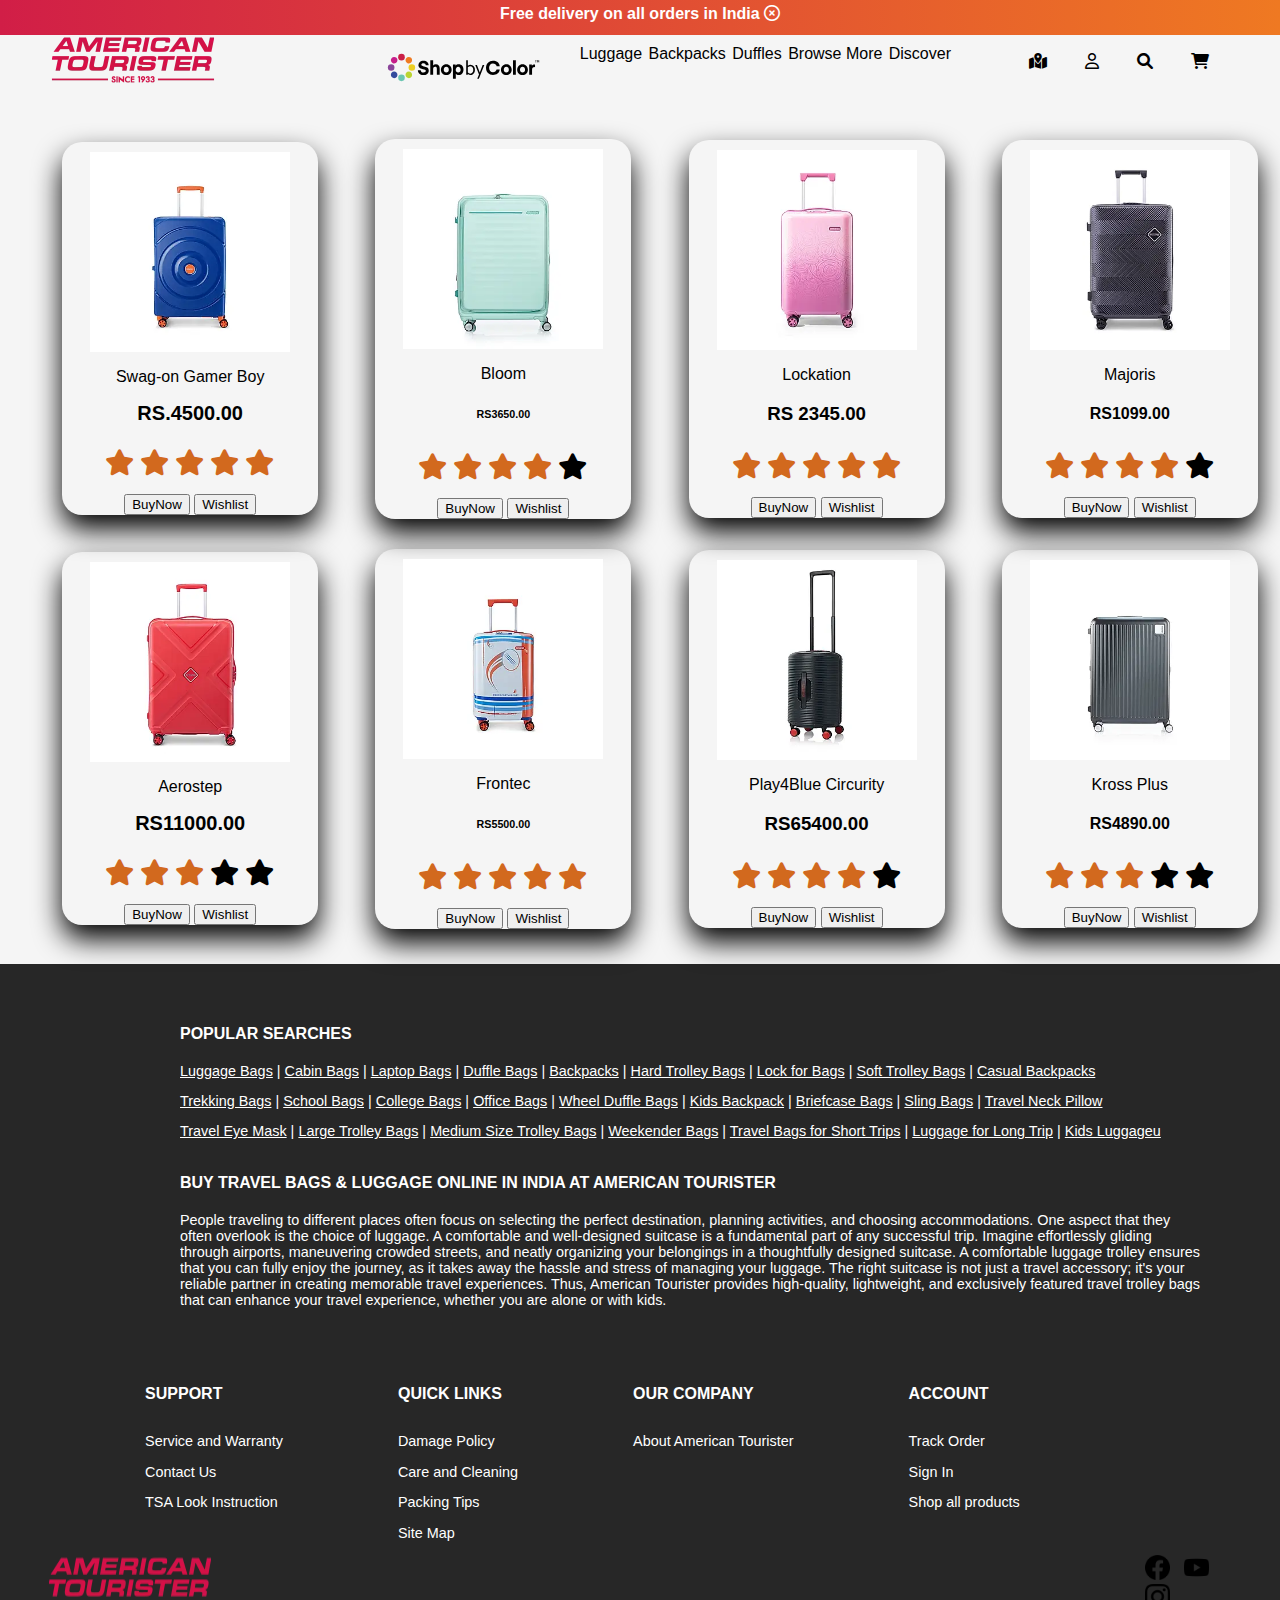
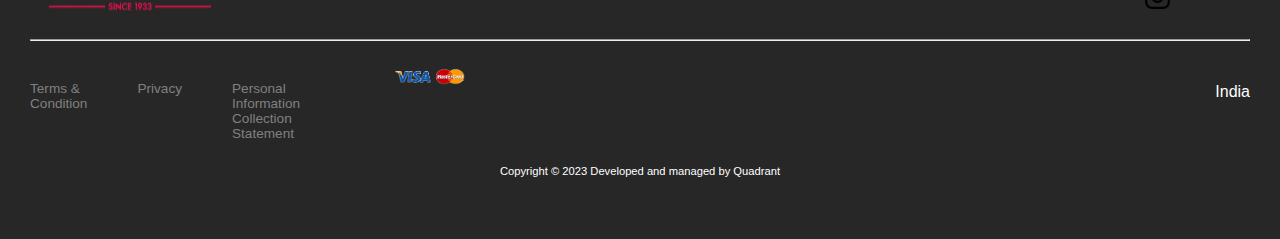
<file: luggage.html>
<!DOCTYPE html>
<html lang="en">
<head>
    <meta charset="UTF-8">
    <meta name="viewport" content="width=device-width, initial-scale=1.0">
   <link rel="stylesheet" href="https://cdnjs.cloudflare.com/ajax/libs/font-awesome/6.0.0-beta2/css/all.min.css">
    <title>Document</title>
    <link rel="stylesheet" href="product.css">
</head>
<body>
  <header>
    <div id="container" class="common-block">
      <strong
        >Free delivery on all orders in India
        <i class="fa-regular fa-circle-xmark"></i
      ></strong>
    </div>
    <div class="navbar">
      <div class="logo1"><a href="index.html"><img src="./img/logo.png" alt="" /></a></div>
      <div class="logo2 nav"><img src="./img/logo2.svg" alt="" /></div>

      <div class="dropdown">
        <div><a href="luggage.html" target="_blank" style="text-decoration: none; color: black;">Luggage</a></div>
        <div><a href="Product.html" target="_blank" style="text-decoration: none; color: black;">Backpacks</a></div>
        <div><a href="dufflebag.html" target="_blank" style="text-decoration: none; color: black;">Duffles</a></div>
        <div>Browse More</div>
        <div>Discover</div>
      </div>
      <div class="logos">
        <div class="nav"><a href="https://www.google.com/maps/@21.0883341,79.1209822,15z?entry=ttu" target="_blank" style="text-decoration: none; color: black;"><i class="fa-solid fa-map-location-dot"></a></i></div>
        <div class="nav"><a href="login.html" target="_blank"><i class="fa-regular fa-user" style="text-decoration: none; color: black;"></a></i></div>
        <div class="nav"><i class="fa-solid fa-magnifying-glass"></i></div>
        <div class="nav"><i class="fa-solid fa-cart-shopping"></i></div>
      </div>
    </div>
  </header>
    <div class="gallery">
        <div class="content">
          <img src="./img/SB0031002_1 (1).webp"> 
            <p>Swag-on Gamer Boy</p>
            <h1>RS.4500.00</h2>
            <ul style="list-style-type: none;" class="star">
                <li ><i class="fa fa-star checked"></i></li>
                <li><i class="fa fa-star checked"></i></li>
                <li><i class="fa fa-star checked"></i></li>
                <li><i class="fa fa-star checked"></i></li>
                <li><i class="fa fa-star checked"></i></li>

            </ul>
            <input type="button" name="BuyNow" value="BuyNow">
            <input type="button" name="BuyNow" value="Wishlist">

        </div>
        <div class="content">
          <img src="./img/lug4.webp"> 
            <p>Bloom</p>
            <h6 style="font-family: sans-serif; font-weight: bold">RS3650.00</h6>
            <ul style="list-style-type: none;" class="star">
                <li><i class="fa fa-star checked"></i></li>
                <li><i class="fa fa-star checked"></i></li>
                <li><i class="fa fa-star checked"></i></li>
                <li><i class="fa fa-star checked"></i></li>
                <li><i class="fa fa-star"></i></li>

            </ul>
            <input type="button" name="BuyNow" value="BuyNow">
            <input type="button" name="BuyNow" value="Wishlist">
            
        </div>
        <div class="content">
          <img src="./img/luga4.webp"> 
            <p>Lockation</p>
            <h3>RS 2345.00</h3>
            <ul style="list-style-type: none;" class="star">
                <li><i class="fa fa-star checked"></i></li>
                <li><i class="fa fa-star checked"></i></li>
                <li><i class="fa fa-star checked"></i></li>
                <li><i class="fa fa-star checked"></i></li>
                <li><i class="fa fa-star checked"></i></li>

            </ul>
            <input type="button" name="BuyNow" value="BuyNow">
            <input type="button" name="BuyNow" value="Wishlist">

        </div>
        <div class="content">
          <img src="./img/lugg3.webp"> 
            <p>Majoris </p>
            <h4>RS1099.00</h4>
            <ul style="list-style-type: none;" class="star">
                <li><i class="fa fa-star checked"></i></li>
                <li><i class="fa fa-star checked"></i></li>
                <li><i class="fa fa-star checked"></i></li>
                <li><i class="fa fa-star checked"></i></li>
                <li><i class="fa fa-star"></i></li>

            </ul>
            <input type="button" name="BuyNow" value="BuyNow">
            <input type="button" name="BuyNow" value="Wishlist">

        </div>
        <div class="content">
            <img src="./img/lugga2.webp"> 
              <p>Aerostep</p>
              <h1>RS11000.00</h2>
              <ul style="list-style-type: none;" class="star">
                  <li ><i class="fa fa-star checked"></i></li>
                  <li><i class="fa fa-star checked"></i></li>
                  <li><i class="fa fa-star checked"></i></li>
                  <li><i class="fa fa-star "></i></li>
                  <li><i class="fa fa-star"></i></li>
  
              </ul>
              <input type="button" name="BuyNow" value="BuyNow">
            <input type="button" name="BuyNow" value="Wishlist">

          </div>
          <div class="content">
            <img src="./img/luga57.webp"> 
              <p>Frontec</p>
              <h6>RS5500.00</h6>
              <ul style="list-style-type: none;" class="star">
                  <li><i class="fa fa-star checked"></i></li>
                  <li><i class="fa fa-star checked"></i></li>
                  <li><i class="fa fa-star checked"></i></li>
                  <li><i class="fa fa-star checked"></i></li>
                  <li><i class="fa fa-star checked"></i></li>
  
              </ul>
              <input type="button" name="BuyNow" value="BuyNow">
            <input type="button" name="BuyNow" value="Wishlist">
              
          </div>
    
          <div class="content">
            <img src="./img/luga8.webp"> 
              <p>
                Play4Blue Circurity</p>
              <h3>RS65400.00</h3>
              <ul style="list-style-type: none;" class="star">
                  <li><i class="fa fa-star checked"></i></li>
                  <li><i class="fa fa-star checked"></i></li>
                  <li><i class="fa fa-star checked"></i></li>
                  <li><i class="fa fa-star checked"></i></li>
                  <li><i class="fa fa-star"></i></li>
  
              </ul>
              <input type="button" name="BuyNow" value="BuyNow">
            <input type="button" name="BuyNow" value="Wishlist">
             
          </div>
          <div class="content">
            <img src="./img/lugga7.webp"> 
              <p>Kross Plus</p>
              <h4>RS4890.00</h4>
              <ul style="list-style-type: none;" class="star">
                  <li><i class="fa fa-star checked"></i></li>
                  <li><i class="fa fa-star checked"></i></li>
                  <li><i class="fa fa-star checked"></i></li>
                  <li><i class="fa fa-star "></i></li>
                  <li><i class="fa fa-star"></i></li>
  
              </ul>
              <input type="button" name="BuyNow" value="BuyNow">
            <input type="button" name="BuyNow" value="Wishlist">
               
          </div>
    </div>
    <footer>
      <div class="footer-in">
          <div class="footer-top">
              <h1>POPULAR SEARCHES</h1>
              <p><u>Luggage Bags</u> | <u>Cabin Bags</u> | <u>Laptop Bags</u> | <u>Duffle Bags</u> | <u>Backpacks</u>
                  | <u>Hard Trolley Bags</u> | <u>Lock for Bags</u> | <u>Soft Trolley Bags</u> | <u>Casual
                      Backpacks</u></p>
              <p><u>Trekking Bags</u> | <u>School Bags</u> | <u>College Bags</u> | <u>Office Bags</u> | <u>Wheel
                      Duffle Bags</u> | <u>Kids Backpack</u> | <u>Briefcase Bags</u> | <u>Sling Bags</u> | <u>Travel
                      Neck Pillow</u></p>
              <p><u>Travel Eye Mask</u> | <u>Large Trolley Bags</u> | <u>Medium Size Trolley Bags</u> | <u>Weekender
                      Bags</u> | <u>Travel Bags for Short Trips</u> | <u>Luggage for Long Trip</u> | <u>Kids
                      Luggageu</u></p>
  
              <h2>BUY TRAVEL BAGS & LUGGAGE ONLINE IN INDIA AT AMERICAN TOURISTER</h1>
              <p style="overflow-y: scroll; height: 100px;">People traveling to different places often focus on selecting the perfect
                  destination, planning
                  activities, and choosing accommodations. One aspect that they often overlook is the choice of
                  luggage. A comfortable and well-designed suitcase is a fundamental part of any successful trip.
                  Imagine effortlessly gliding through airports, maneuvering crowded streets, and neatly organizing
                  your belongings in a thoughtfully designed suitcase. A comfortable luggage trolley ensures that you
                  can fully enjoy the journey, as it takes away the hassle and stress of managing your luggage.
                  The right suitcase is not just a travel accessory; it's your reliable partner in creating memorable
                  travel experiences. Thus, American Tourister provides high-quality, lightweight, and exclusively
                  featured travel trolley bags that can enhance your travel experience, whether you are alone or with
                  kids. <br><br>
                  <strong>LUGGAGE BAGS TO MEET TRAVEL NEEDS</strong><br>
                  Whether you're going on a short weekend getaway or a month-long expedition, having the right luggage
                  size is crucial. For short trips and keeping your essentials close, a cabin size trolley bag is
                  perfect. To acquire a balance between space and convenience, prefer medium luggage, ideal for trips
                  lasting several days to a week. Large suitcases are generous in size; these suitcases are ideal for
                  extended vacations, family travel, or journeys requiring extra packing space. With features like TSA
                  Lock, Expander, Double Wheels, Garment Suiter, and Eco-Friendly, you can also buy trolley bags based
                  on their type. Hard luggage offers durability and impact resistance, ensuring your belongings remain
                  secure throughout your journey. On the other hand, a soft trolley suitcase is lightweight and
                  versatile, perfect for travelers who prefer adaptability. <br><br>
  
                  <strong>BACKPACKS TO LOOK PRACTICAL AND STYLISH</strong><br>
                  Whether you're exploring the urban jungle, embarking on a hiking adventure, or simply commuting to
                  work, a well-chosen backpack can make a world of difference in your journey. The beauty of backpacks
                  lies in their practicality. They come in various types and colors, each tailored to meet a specific
                  need and style. Casual backpacks are perfect for everyday use, while laptop backpacks offer
                  dedicated compartments to safeguard your tech gear. Weekender and trekking backpacks are built to
                  handle the rigors of outdoor exploration. Additionally, backpacks often feature handy extras like
                  rain covers and USB charge ports, ensuring you stay connected and prepared while on the move. <br><br>
  
                  <strong>DUFFLES TO ACQUIRE VERSATILITY</strong><br>
                  Duffles are highly adaptable bags designed to accommodate various travel scenarios, from weekend
                  getaways to sports activities and everything in between. Wheeled duffle bags offer the convenience
                  of easy transportation with sturdy wheels that can handle different terrains. They are perfect for
                  travelers who want to roll their luggage effortlessly, sparing themselves the strain of carrying a
                  heavy bag. On the other hand, weekender duffle bags are compact and stylish, ideal for shorter trips
                  or as a carry-on option for both men and women. They often come with creative designs and practical
                  features. <br><br>
  
                  <strong>FAQS</strong><br>
                  <strong>WHAT TYPES OF MATERIALS ARE COMMONLY USED IN HARD LUGGAGE?</strong><br>
                  Polypropylene and polycarbonate are common materials used in hard trolley bags online. <br><br>
  
                  <strong>WHAT IS THE PRICE OF YOUR TROLLEY BAG?</strong><br>
                  Our trolley bag price ranges from INR 2000 to INR 25000, depending on the type you choose. <br><br>
  
                  <strong>WHY SHOULD I PREFER WEEKENDER/TREKKING BACKPACKS FOR TRIPS?</strong><br>
                  Weekender/trekking backpacks are designed for outdoor adventures and may include features like rain
                  covers and eco-friendly materials. <br><br>
  
                  <strong>DO YOU PROVIDE LAPTOP TROLLEY BAGS AS WELL?</strong> <br>
                  Yes, we provide stylish laptop trolly bags like Chole to enhance your travel experience while you
                  are on a business trip.</p> <br>
          </div>
          <div class="footer-mid1">
              <div class="footer-links">
                  <h1>SUPPORT</h1>
                  <p>Service and Warranty</p>
                  <p>Contact Us</p>
                  <p>TSA Look Instruction</p>
              </div>
              <div class="footer-links">
                  <h1>QUICK LINKS</h1>
                  <p>Damage Policy</p>
                  <p>Care and Cleaning</p>
                  <p>Packing Tips</p>
                  <p>Site Map</p>
              </div>
              <div class="footer-links">
                  <h1>OUR COMPANY</h1>
                  <p>About American Tourister</p>
              </div>
              <div class="footer-links">
                  <h1>ACCOUNT</h1>
                  <p>Track Order</p>
                  <p>Sign In</p>
                  <p>Shop all products</p>
              </div>
              <div class="footer-links"></div>
          </div>
  
          <div class="footer-mid">
              <img src="./img/logo.webp" alt="logo" class="foot-logo"/>
              <div class="footer-icon">
                  <a href="https://www.facebook.com/" target="_blank"><img src="./img/facebook.png" alt="facebook" style="width: 25px;" /></a>
                  <a href="https://www.youtube.com/" target="_blank"><img src="./img/youtube.png" alt="youtube" style="width: 25px;"/></a>
                  <a href="https://www.instagram.com/" target="_blank"><img src="./img/instagram.png" alt="instagram" style="width: 25px;" /></a>
              </div>
          </div>
          <br />
          <hr />
          <br />
          <div class="footer-bottom">
              <div class="fb-one">
                  <p>Terms & Condition</p>
                  <p>Privacy</p>
                  <p>Personal Information Collection Statement</p>
                  <div class="visa">
                    <img src="./img/visamaster.png" alt="master" style="width: 70px;height: auto;" />
                  </div>
              </div>
  
              <p style="margin-left: 750px;">India</p>
          </div>
          <p style="font-size: 0.7rem; text-align: center;">Copyright © 2023 Developed and managed by Quadrant</p>
      </div>
  </footer>
</body>
</html>
</file>
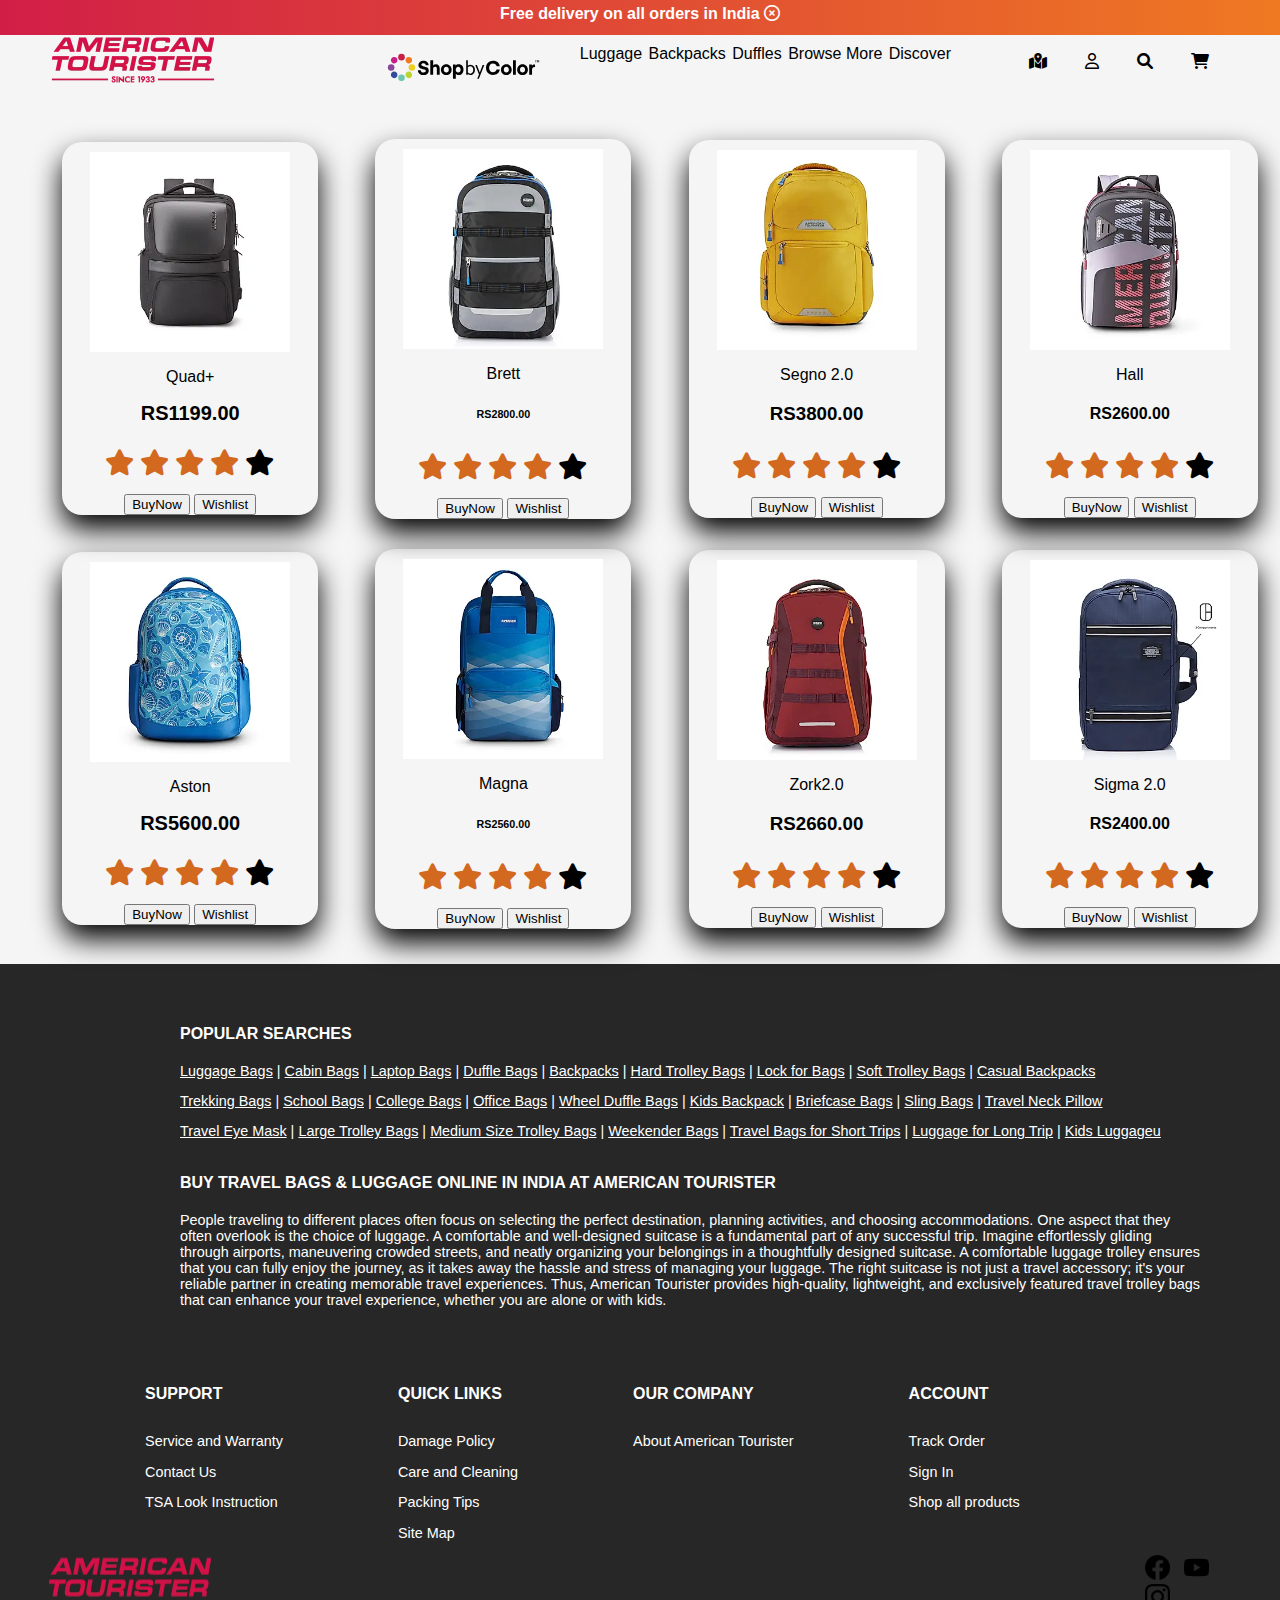
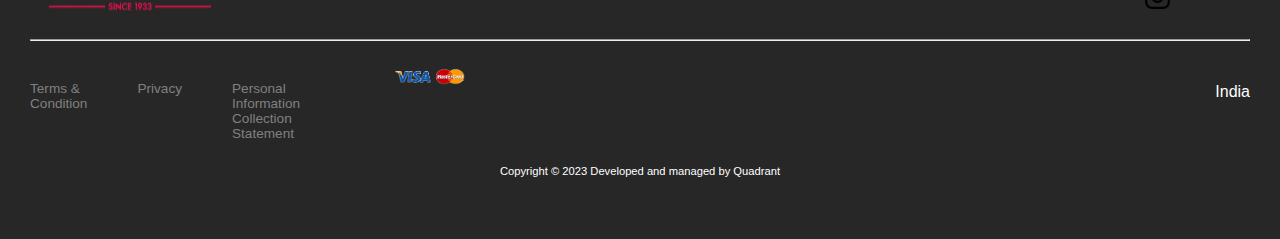
<file: Product.html>
<!DOCTYPE html>
<html lang="en">
<head>
    <meta charset="UTF-8">
    <meta name="viewport" content="width=device-width, initial-scale=1.0">
   <link rel="stylesheet" href="https://cdnjs.cloudflare.com/ajax/libs/font-awesome/6.0.0-beta2/css/all.min.css">
    <title>Document</title>
    <link rel="stylesheet" href="product.css">
</head>
<body>
  <header>
    <div id="container" class="common-block">
      <strong
        >Free delivery on all orders in India
        <i class="fa-regular fa-circle-xmark"></i
      ></strong>
    </div>
    <div class="navbar">
      <div class="logo1"><a href="index.html"><img src="./img/logo.png" alt="" /></a></div>
      <div class="logo2 nav"><img src="./img/logo2.svg" alt="" /></div>

      <div class="dropdown">
        <div><a href="luggage.html" target="_blank" style="text-decoration: none; color: black;">Luggage</a></div>
        <div><a href="Product.html" target="_blank" style="text-decoration: none; color: black;">Backpacks</a></div>
        <div><a href="dufflebag.html" target="_blank" style="text-decoration: none; color: black;">Duffles</a></div>
        <div>Browse More</div>
        <div>Discover</div>
      </div>
      <div class="logos">
        <div class="nav"><a href="https://www.google.com/maps/@21.0883341,79.1209822,15z?entry=ttu" target="_blank" style="text-decoration: none; color: black;"><i class="fa-solid fa-map-location-dot"></a></i></div>
        <div class="nav"><a href="login.html" target="_blank"><i class="fa-regular fa-user" style="text-decoration: none; color: black;"></a></i></div>
        <div class="nav"><i class="fa-solid fa-magnifying-glass"></i></div>
        <div class="nav"><i class="fa-solid fa-cart-shopping"></i></div>
      </div>
    </div>
  </header>
    <div class="gallery">
        <div class="content">
          <img src="./img/lb1.jpg"> 
            <p>Quad+</p>
            <h1>RS1199.00</h2>
            <ul style="list-style-type: none;" class="star">
                <li ><i class="fa fa-star checked"></i></li>
                <li><i class="fa fa-star checked"></i></li>
                <li><i class="fa fa-star checked"></i></li>
                <li><i class="fa fa-star checked"></i></li>
                <li><i class="fa fa-star"></i></li>

            </ul>
            <input type="button" name="BuyNow" value="BuyNow">
            <input type="button" name="BuyNow" value="Wishlist">

        </div>
        <div class="content">
          <img src="./img/lb10.jpg"> 
            <p>Brett</p>
            <h6>RS2800.00</h6>
            <ul style="list-style-type: none;" class="star">
                <li><i class="fa fa-star checked"></i></li>
                <li><i class="fa fa-star checked"></i></li>
                <li><i class="fa fa-star checked"></i></li>
                <li><i class="fa fa-star checked"></i></li>
                <li><i class="fa fa-star"></i></li>

            </ul>
            <input type="button" name="BuyNow" value="BuyNow">
            <input type="button" name="BuyNow" value="Wishlist">
            
        </div>
        <div class="content">
          <img src="./img/lb2.webp"> 
            <p>Segno 2.0</p>
            <h3>RS3800.00</h3>
            <ul style="list-style-type: none;" class="star">
                <li><i class="fa fa-star checked"></i></li>
                <li><i class="fa fa-star checked"></i></li>
                <li><i class="fa fa-star checked"></i></li>
                <li><i class="fa fa-star checked"></i></li>
                <li><i class="fa fa-star"></i></li>

            </ul>
            <input type="button" name="BuyNow" value="BuyNow">
            <input type="button" name="BuyNow" value="Wishlist">
           
        </div>
        <div class="content">
          <img src="./img/lb3.jpg"> 
            <p>Hall</p>
            <h4>RS2600.00</h4>
            <ul style="list-style-type: none;" class="star">
                <li><i class="fa fa-star checked"></i></li>
                <li><i class="fa fa-star checked"></i></li>
                <li><i class="fa fa-star checked"></i></li>
                <li><i class="fa fa-star checked"></i></li>
                <li><i class="fa fa-star"></i></li>

            </ul>
            <input type="button" name="BuyNow" value="BuyNow">
            <input type="button" name="BuyNow" value="Wishlist">
            
        </div>
        <div class="content">
            <img src="./img/lb4.webp"> 
              <p>Aston</p>
              <h1>RS5600.00</h2>
              <ul style="list-style-type: none;" class="star">
                  <li ><i class="fa fa-star checked"></i></li>
                  <li><i class="fa fa-star checked"></i></li>
                  <li><i class="fa fa-star checked"></i></li>
                  <li><i class="fa fa-star checked"></i></li>
                  <li><i class="fa fa-star"></i></li>
  
              </ul>
             <input type="button" name="BuyNow" value="BuyNow">
            <input type="button" name="BuyNow" value="Wishlist">

          </div>
          <div class="content">
            <img src="./img/lb5.jpg"> 
              <p>Magna</p>
              <h6>RS2560.00</h6>
              <ul style="list-style-type: none;" class="star">
                  <li><i class="fa fa-star checked"></i></li>
                  <li><i class="fa fa-star checked"></i></li>
                  <li><i class="fa fa-star checked"></i></li>
                  <li><i class="fa fa-star checked"></i></li>
                  <li><i class="fa fa-star"></i></li>
  
              </ul>
              <input type="button" name="BuyNow" value="BuyNow">
            <input type="button" name="BuyNow" value="Wishlist">
              
          </div>
    
          <div class="content">
            <img src="./img/lb9.jgp.webp"> 
              <p>Zork2.0</p>
              <h3>RS2660.00</h3>
              <ul style="list-style-type: none;" class="star">
                  <li><i class="fa fa-star checked"></i></li>
                  <li><i class="fa fa-star checked"></i></li>
                  <li><i class="fa fa-star checked"></i></li>
                  <li><i class="fa fa-star checked"></i></li>
                  <li><i class="fa fa-star"></i></li>
  
              </ul>
              <input type="button" name="BuyNow" value="BuyNow">
            <input type="button" name="BuyNow" value="Wishlist">
              
          </div>
          <div class="content">
            <img src="./img/lb7.webp"> 
              <p>Sigma 2.0</p>
              <h4>RS2400.00</h4>
              <ul style="list-style-type: none;" class="star">
                  <li><i class="fa fa-star checked"></i></li>
                  <li><i class="fa fa-star checked"></i></li>
                  <li><i class="fa fa-star checked"></i></li>
                  <li><i class="fa fa-star checked"></i></li>
                  <li><i class="fa fa-star"></i></li>
  
              </ul>
              <input type="button" name="BuyNow" value="BuyNow">
            <input type="button" name="BuyNow" value="Wishlist">
              
          </div>

    </div>
    <footer>
      <div class="footer-in">
          <div class="footer-top">
              <h1>POPULAR SEARCHES</h1>
              <p><u>Luggage Bags</u> | <u>Cabin Bags</u> | <u>Laptop Bags</u> | <u>Duffle Bags</u> | <u>Backpacks</u>
                  | <u>Hard Trolley Bags</u> | <u>Lock for Bags</u> | <u>Soft Trolley Bags</u> | <u>Casual
                      Backpacks</u></p>
              <p><u>Trekking Bags</u> | <u>School Bags</u> | <u>College Bags</u> | <u>Office Bags</u> | <u>Wheel
                      Duffle Bags</u> | <u>Kids Backpack</u> | <u>Briefcase Bags</u> | <u>Sling Bags</u> | <u>Travel
                      Neck Pillow</u></p>
              <p><u>Travel Eye Mask</u> | <u>Large Trolley Bags</u> | <u>Medium Size Trolley Bags</u> | <u>Weekender
                      Bags</u> | <u>Travel Bags for Short Trips</u> | <u>Luggage for Long Trip</u> | <u>Kids
                      Luggageu</u></p>
  
              <h2>BUY TRAVEL BAGS & LUGGAGE ONLINE IN INDIA AT AMERICAN TOURISTER</h1>
              <p style="overflow-y: scroll; height: 100px;">People traveling to different places often focus on selecting the perfect
                  destination, planning
                  activities, and choosing accommodations. One aspect that they often overlook is the choice of
                  luggage. A comfortable and well-designed suitcase is a fundamental part of any successful trip.
                  Imagine effortlessly gliding through airports, maneuvering crowded streets, and neatly organizing
                  your belongings in a thoughtfully designed suitcase. A comfortable luggage trolley ensures that you
                  can fully enjoy the journey, as it takes away the hassle and stress of managing your luggage.
                  The right suitcase is not just a travel accessory; it's your reliable partner in creating memorable
                  travel experiences. Thus, American Tourister provides high-quality, lightweight, and exclusively
                  featured travel trolley bags that can enhance your travel experience, whether you are alone or with
                  kids. <br><br>
                  <strong>LUGGAGE BAGS TO MEET TRAVEL NEEDS</strong><br>
                  Whether you're going on a short weekend getaway or a month-long expedition, having the right luggage
                  size is crucial. For short trips and keeping your essentials close, a cabin size trolley bag is
                  perfect. To acquire a balance between space and convenience, prefer medium luggage, ideal for trips
                  lasting several days to a week. Large suitcases are generous in size; these suitcases are ideal for
                  extended vacations, family travel, or journeys requiring extra packing space. With features like TSA
                  Lock, Expander, Double Wheels, Garment Suiter, and Eco-Friendly, you can also buy trolley bags based
                  on their type. Hard luggage offers durability and impact resistance, ensuring your belongings remain
                  secure throughout your journey. On the other hand, a soft trolley suitcase is lightweight and
                  versatile, perfect for travelers who prefer adaptability. <br><br>
  
                  <strong>BACKPACKS TO LOOK PRACTICAL AND STYLISH</strong><br>
                  Whether you're exploring the urban jungle, embarking on a hiking adventure, or simply commuting to
                  work, a well-chosen backpack can make a world of difference in your journey. The beauty of backpacks
                  lies in their practicality. They come in various types and colors, each tailored to meet a specific
                  need and style. Casual backpacks are perfect for everyday use, while laptop backpacks offer
                  dedicated compartments to safeguard your tech gear. Weekender and trekking backpacks are built to
                  handle the rigors of outdoor exploration. Additionally, backpacks often feature handy extras like
                  rain covers and USB charge ports, ensuring you stay connected and prepared while on the move. <br><br>
  
                  <strong>DUFFLES TO ACQUIRE VERSATILITY</strong><br>
                  Duffles are highly adaptable bags designed to accommodate various travel scenarios, from weekend
                  getaways to sports activities and everything in between. Wheeled duffle bags offer the convenience
                  of easy transportation with sturdy wheels that can handle different terrains. They are perfect for
                  travelers who want to roll their luggage effortlessly, sparing themselves the strain of carrying a
                  heavy bag. On the other hand, weekender duffle bags are compact and stylish, ideal for shorter trips
                  or as a carry-on option for both men and women. They often come with creative designs and practical
                  features. <br><br>
  
                  <strong>FAQS</strong><br>
                  <strong>WHAT TYPES OF MATERIALS ARE COMMONLY USED IN HARD LUGGAGE?</strong><br>
                  Polypropylene and polycarbonate are common materials used in hard trolley bags online. <br><br>
  
                  <strong>WHAT IS THE PRICE OF YOUR TROLLEY BAG?</strong><br>
                  Our trolley bag price ranges from INR 2000 to INR 25000, depending on the type you choose. <br><br>
  
                  <strong>WHY SHOULD I PREFER WEEKENDER/TREKKING BACKPACKS FOR TRIPS?</strong><br>
                  Weekender/trekking backpacks are designed for outdoor adventures and may include features like rain
                  covers and eco-friendly materials. <br><br>
  
                  <strong>DO YOU PROVIDE LAPTOP TROLLEY BAGS AS WELL?</strong> <br>
                  Yes, we provide stylish laptop trolly bags like Chole to enhance your travel experience while you
                  are on a business trip.</p> <br>
          </div>
          <div class="footer-mid1">
              <div class="footer-links">
                  <h1>SUPPORT</h1>
                  <p>Service and Warranty</p>
                  <p>Contact Us</p>
                  <p>TSA Look Instruction</p>
              </div>
              <div class="footer-links">
                  <h1>QUICK LINKS</h1>
                  <p>Damage Policy</p>
                  <p>Care and Cleaning</p>
                  <p>Packing Tips</p>
                  <p>Site Map</p>
              </div>
              <div class="footer-links">
                  <h1>OUR COMPANY</h1>
                  <p>About American Tourister</p>
              </div>
              <div class="footer-links">
                  <h1>ACCOUNT</h1>
                  <p>Track Order</p>
                  <p>Sign In</p>
                  <p>Shop all products</p>
              </div>
              <div class="footer-links"></div>
          </div>
  
          <div class="footer-mid">
              <img src="./img/logo.webp" alt="logo" class="foot-logo"/>
              <div class="footer-icon">
                  <a href="https://www.facebook.com/" target="_blank"><img src="./img/facebook.png" alt="facebook" style="width: 25px;" /></a>
                  <a href="https://www.youtube.com/" target="_blank"><img src="./img/youtube.png" alt="youtube" style="width: 25px;"/></a>
                  <a href="https://www.instagram.com/" target="_blank"><img src="./img/instagram.png" alt="instagram" style="width: 25px;" /></a>
              </div>
          </div>
          <br />
          <hr />
          <br />
          <div class="footer-bottom">
              <div class="fb-one">
                  <p>Terms & Condition</p>
                  <p>Privacy</p>
                  <p>Personal Information Collection Statement</p>
                  <div class="visa">
                    <img src="./img/visamaster.png" alt="master" style="width: 70px;height: auto;" />
                  </div>
              </div>
  
              <p style="margin-left: 750px;">India</p>
          </div>
          <p style="font-size: 0.7rem; text-align: center;">Copyright © 2023 Developed and managed by Quadrant</p>
      </div>
  </footer>
</body>
</html>
</file>
<file: index.css>
*{
    margin: 0px;
    padding: 0px;
    box-sizing: border-box;
}
.main-div{
    width: 100vw;
    height: 100vh;
    overflow-x: hidden;
}
#container{
    height: 30px;
    width: auto;
    text-align: center;
    padding-top: 5px;
    color: white;
    
}
header{
    position: fixed;
    top: 0px;
    width: 100vw;
    z-index: 5;
}
.navbar{
    background-color: white;
    color: black;
    display: flex;
    justify-content: space-evenly;
    height: 69px;
    /* padding-top: 10px; */
    


}
.dropdown{
    padding-bottom: 10px;
    padding-top: 10px;
    width: 30%;
    color: black;
    display: flex;
    justify-content: space-evenly;
}

/* .nav{
    padding-top: 18px;
} */
.logos{
    display: flex;
    justify-content: space-evenly;
    width: 20%;
    
}
.logo1{
   
    height: AUTO;
    width: 25%;
    
   
}
.logo2{
    
    width: 12%;
    height: auto;
    
}

.common-block{
    background: linear-gradient(90deg,#d11e47,#ef7922);

}

.hero-section{
    margin-top: 110px;
    z-index: 2;
}

.body1{
    margin-top: 50px;
    padding: 0px 160px;

    

}
.ul{
    width: 200px;
    height: 10px;
    border-radius: 5px;

}
.body21{
    display: flex;
    justify-content: space-evenly;
}

.body21 div{
    width: 23%;
}

.body21 img{
    width: 24vw;
}

.body21 p{
    margin-left: 120px;
    font-weight: 700;
}

.icon{
    margin-top: 40px;
    margin-left: 280px;
    border: 1px solid black;
    border-radius: 50%;
    padding: 4px 4px;
}
/* body2 */
.body2{
    margin-top: 20px;
}
.first{
    display: flex;
    justify-content: space-evenly;
    
}
.bshadow{
    border: 1px solid black;
    border-radius: 25px;
    height: 50px;
    width: 200px;
    font-size: 20px;
    font-weight: 700;
    box-shadow: 2px 2px 0.5px 1px #111111;
    padding-top: 0.6rem; 
    padding-left: 2.6rem; 
    margin-top: 1.5rem;
    
}
.bshadow:hover{
    background-color: #333333;
    color: white;
    border: 1px solid #333333;
    box-shadow: 2px 2px 0.5px 1px #333333;

    
    
}

/* Body4 */
.body-box{
    padding-top: 0px;
    margin-top: 3px;
    display: flex;
    justify-content: space-evenly;
    align-items: center;
}

.main-box{
    background-color: white;
    color: black;
}

.body4{
    width: 100vw;
    height: 30rem;
    position: relative;
    transform: skewY(4.6deg);
    margin-top: 35px;
    margin-bottom: 0px;
    
   
}
.circle{
    position: relative;
    display: flex;
    justify-content: space-evenly;
    
}
.circle1{
    position: relative;
    top: 6rem;
    background-color: orange;
    height: 250px;
    width: 250px;
    border-radius: 50%;
}
.circle2{
    position: relative;
    top: 8rem;
    background-color: rgb(43, 43, 216);
    height: 250px;
    width: 250px;
    border-radius: 50%;
}
.circle3{
    position: relative;
    top: 10rem;
    background-color: rgb(185, 185, 185);
    height: 250px;
    width: 250px;
    border-radius: 50%;
}
.image{
    display: flex;
    justify-content: space-evenly;
    left:20px ; 
}
.image1{
    position: absolute;
    left: 12rem;
    bottom: 9rem;
}
.image1:hover{
    animation: zoom-in-zoom-out 2s ease-out alternate ;
    
    
    
}
.image2:hover{
    animation: zoom-in-zoom-out 2s ease-out alternate ;
    
    
    
}
.image3:hover{
    animation: zoom-in-zoom-out 2s ease-out alternate ;
    
    
    
}

@keyframes zoom-in-zoom-out{
    0%{
        transform: scale(1,1);
    }
    50%{
        transform: scale(1.2,1.2);
    }
    100%{
        transform: scale(1,1);
        animation-timing-function: ease-out;
    }
}
.image2{
    position: relative;
    bottom: 8rem;
    left: 17rem;
}
.image3{
    position: relative;
    bottom: 5rem;
    left: 9rem;
}

.form-div{
    height: 450px;
    width: auto;
    transform: skewY(4.6deg);
    margin-top: 45px;
    
   
}
.form-inside{
    position: relative;
    bottom: 300px;
    left: 34%;
    color: white;
    justify-content: center;
    align-items: center;

}
form{
   width: 35%;
  
}
input[type="email"]{
    width: 20rem;
  padding: 12px 20px;
  margin: 8px 0;
  border-radius: 50px;
 
  
}
button{
    display: flex;
    justify-content: left;
}
.submit{
    /* padding: 5px 5px; */
    border-radius: 50px;
    width: 25%;
    left: 60rem;
    background-color: #000000;
    color: white;
    padding: 14px 20px;
    /* margin: 50px ; */
    border: none;
    /* border-radius: 50px; */
    cursor: pointer;
    transition-duration: 1s;
    display: flex;
    justify-content: center;
    align-items: center;
    margin-left: 95px;
}
.submit:hover{
    background-color: white;
    color: black;

}

/* footer - start */
footer {
    padding: 50px 30px;
    background-color: #272727;
    color: white;
  }
  
  .footer-top {
    width: 80vw;
    margin-left: 150px;
  }
  .footer-top p {
    font-size: 0.9rem;
  }
  
  .footer-top h1,
  h2 {
    font-size: 1rem;
    font-weight: 700;
    margin-bottom: 20px;
  }
  
  .footer-top h2 {
    margin-top: 35px;
  }
  
  .footer-mid{
    display: flex;
  }

  .foot-logo{
    margin-right: 75%;
  }

  .footer-icon img{
    margin-right: 10px;
  }
  .footer-mid1{
      display: flex;
      justify-content: space-evenly;
      margin-top: 30px;
  }
  
  .footer-mid1 h1{
      font-size: 1rem;
      font-weight: 700;
      margin-bottom: 30px;
  }
  
  .footer-mid1 p{
      font-size: 0.9rem;    
  }
  
  .footer-bottom{
      display: flex;
  }
  
  .fb-one{
      display: flex;
      justify-content: space-between;
  }
  
  .fb-one p{
      margin-right: 50px;
      font-size: 0.85rem;
      color: grey;
  }
  
  /* footer - end */
</file>
<file: CreateAccount.css>
@import url("https://fonts.googleapis.com/css2?family=Poppins:wght@300&family=Raleway:wght@300&display=swap");


@import url("https://fonts.googleapis.com/css2?family=Inter:wght@100&display=swap");

:root {
  --pop-font: "Poppins", sans-serif;
  --roboto: "Roboto", sans-serif;
  --inter: "Inter", sans-serif;

}

* {
  margin: 0;
  padding: 0;
  box-sizing: border-box;
  font-family: var(--pop-font);
}

.b-con {
  display: flex;
  justify-content: center;
  gap: 30px;
  margin-top: 40px;
  background-color: white;
}


.b-con .division p:first-child {
  font-family: var(--pop-font);
  font-weight: 900;
  font-size: medium;
}
.division p:not(:first-child) {
  margin-left: 20px;
  font-weight: 900;
  font-family: var(--inter);
  font-size: 15px;
}
.division {
  display: flex;
  flex-direction: column;
  gap: 15px;
}



.ca-heading {
  padding: 0px 90px;
}

.ca-heading h1 {
  font-size: 45px;
  font-family: var(--pop-font);
  font-weight: 900;
}

.underline-div {
  border-radius: 10px;
  margin: 10px 0px;
  height: 10px;
  width: 50px;
  background: rgb(209, 30, 71);
  background: linear-gradient(
    90deg,
    rgba(209, 30, 71, 1) 0%,
    rgba(239, 121, 34, 1) 100%
  );
}

.contact-form {
  text-align: center;
}

.contact-form input{
  margin-top: 8px;
}

.c-form-in {
  display: flex;
  justify-content: center;
  margin-bottom: 50px;
}

.c-form-left,
.c-form-right {
  width: 44%;
  padding: 15px;
}

.c-form-left {
  border-right: 1px solid;
}

.input-group input {
  width: 100%;
  height: 50px;
  border: none;
  border-bottom: 1px solid;
  outline: none;
}

.checkbox-group {
  display: flex;
  flex-direction: column;
  gap: 1px;
  line-height: 10px;
  font-size: 10px;
  padding-top: 15px;
  text-align: left;
}

.password-div {
  position: relative;
  /* z-index: -32; */
}

#pass-check {
  position: absolute;
  width: 20px;
  top: 0px;
  right: 30px;
 }

.error {
  text-align: left;
  color: red;
  font-size: small;
}

.checkbox-group input {
  width: 10px;
  height: 10px;
  margin-right: 10px;
}

.checkbox-group span {
  display: flex;
  align-items: center;
  font-size: 13px;
}

.checkbox-group span label {
  font-family: "Times New Roman", Times, serif;
}

#reg {
  width: 200px;
  border-radius: 50px;
  padding: 10px 0px;
  background-color: rgb(39, 39, 39);
  color: white;
  border: none;
  font-weight: 800;
  box-shadow: 0 4px 5px rgba(0, 0, 0, 0.2);
   transition: 0.5s; 
 
}
.checkboxdiv{
  display: flex;
  align-items: center;
  justify-content: center;
  margin-bottom: 30px;
}




#reg:hover {
  background-color: white;
  color: black;

}
</file>
<file: product.css>
body{
    margin: 0px;
    font-family: sans-serif;
    background:whitesmoke;
}

#container{
    height: 30px;
    width: auto;
    text-align: center;
    padding-top: 5px;
    color: white;
    
}

.navbar{
    /* background-color: blue; */
    color: black;
    display: flex;
    justify-content: space-evenly;
    height: 69px;
    /* padding-top: 10px; */
    


}
.dropdown{
    padding-bottom: 10px;
    padding-top: 10px;
    width: 30%;
    color: black;
    display: flex;
    justify-content: space-evenly;
}

.nav{
    padding-top: 18px;
}
.logos{
    display: flex;
    justify-content: space-evenly;
    width: 20%;
    
}
.logo1{
   
    height: AUTO;
    width: 25%;
    
   
}
.logo2{
    
    width: 12%;
    height: auto;
    
}

.common-block{
    background: linear-gradient(90deg,#d11e47,#ef7922);

}
.content h1{
    text-align: center;
    font-size: 30px;
    margin: 0px;
    padding-top: 0px;  
}
.gallery
{
    display: flex;
    flex-wrap: wrap;
    width: 100%;
    justify-content: space-evenly;
    align-items: center ;
    margin: 20px;
    position: relative;

}
.content{
    width: 20%;
    margin: 15px;
    box-sizing: border-box ;
    float: left;
    text-align: center;
    border-radius: 20px;
    cursor: pointer;
    padding-top: 10px;
    box-shadow: 0 14px 28px;
   transition: 2s;
   /* background-color: beige;  */
}
.content:hover{
box-shadow: 0 3px 6px;
transform:translate(0px,-8px) ;
}
.content img{
    width: 200px;
    height:200px;
    text-align: center;
    margin: 0 auto;
    display: block;
}
.content p{
    text-align: center;
    color:black;
    padding-top: 0 8px;
}
.content h1{
    font-size: 20px;
    text-align: center;
    color:black;
    margin: 0;
}
u1
{ 
  list-style: none;
  display: flex;
  justify-content: center;
  align-items: center;
  padding-top: 0px;  
}
li
{
   padding-top: 5px; 

}  
.fa
{
    font-size: 26px;
    transition: 2sec;
    margin: 3px;
}
.checked{
    color: chocolate;
}
.fa:hover
{
    transform: scale(1.3);
    transition: 3s;/
}
button{
    text-align: center;
    font-size: 24px;
    color: black;
    width: 100%;
    padding: 15px;
    border: 0;
    outline:none;
    cursor: pointer;
    margin-top: 5px;
    border-top-right-radius: 20px;
    border-bottom-left-radius: 20px;
}
.star{
    display: flex;
}
@media(max-width:600px)
{
   .content
   {
    width: 100%;
   }
}
@media(max-width:600px)
{
    .content
    {
        width: 100%;
    }
}
.img:hover{
    transform:translate(0px,-8px) ;
    }

/* footer - start */
footer {
    padding: 50px 30px;
    background-color: #272727;
    color: white;
  }
  
  .footer-top {
    width: 80vw;
    margin-left: 150px;
  }
  .footer-top p {
    font-size: 0.9rem;
  }
  
  .footer-top h1,
  h2 {
    font-size: 1rem;
    font-weight: 700;
    margin-bottom: 20px;
  }
  
  .footer-top h2 {
    margin-top: 35px;
  }
  
  .footer-mid{
    display: flex;
  }

  .foot-logo{
    margin-right: 75%;
  }

  .footer-icon img{
    margin-right: 10px;
  }
  .footer-mid1{
      display: flex;
      justify-content: space-evenly;
      margin-top: 30px;
  }
  
  .footer-mid1 h1{
      font-size: 1rem;
      font-weight: 700;
      margin-bottom: 30px;
  }
  
  .footer-mid1 p{
      font-size: 0.9rem;    
  }
  
  .footer-bottom{
      display: flex;
  }
  
  .fb-one{
      display: flex;
      justify-content: space-between;
  }
  
  .fb-one p{
      margin-right: 50px;
      font-size: 0.85rem;
      color: grey;
  }
  
  /* footer - end */
</file>
<file: forgot.css>
@import url("https://fonts.googleapis.com/css2?family=Roboto:ital,wght@0,100;0,300;0,700;1,300&display=swap");
body {
  background-color: #fff;
  font-family: "roboto", sans-serif;
  display: flex;
  align-items: left;
}
.container {
  margin: auto;
  width: 50%;
  padding: 100px;
  border: none;
  border-radius: none;
  background-color: #fff;
  letter-spacing: 0.2em;
  
 
}
h1 {
  text-align: center;
}
input[type="text"]{
  width: 100%;
  padding: 12px 20px;
  margin: 8px 0;
  display: inline-block;
  border: 1px solid #ccc;
  border-radius: 50px;
  box-sizing: border-box;
  display: flex;
  color:#fff;
  font-size: 1.2rem;
  background: linear-gradient(90deg,#d11e47,#ef7922);
  /* color: linear-gradient(90deg,#d11e47,#ef7922); */
}
input[type="Reset"] {
  width: 25%;
  background-color: #000000;
  color: white;
  padding: 14px 20px;
  margin: 8px 270px;
  border: none;
  border-radius: 50px;
  cursor: pointer;
  transition-duration: 1s;
}
input[type="Reset"]:hover {
  /* background-color: rgb(210, 0, 0); */
  transform: scale(0.9);
}

@media only screen and (max-width: 600px) {
  .container {
    width: 50%;
  }
}
</file>
<file: login.css>
@import url("https://fonts.googleapis.com/css2?family=Roboto:ital,wght@0,100;0,300;0,700;1,300&display=swap");
body {
  background-color: #fff;
  font-family: "roboto", sans-serif;
  display: flex;
  align-items: left;
}
.container {
  margin: auto;
  width: 50%;
  padding: 100px;
  border: none;
  border-radius: none;
  background-color: #fff;
  letter-spacing: 0.2em;
  
 
}
h1 {
  text-align: center;
}
input[type="text"],
input[type="password"] {
  width: 100%;
  padding: 12px 20px;
  margin: 8px 0;
  display: inline-block;
  border: 1px solid #ccc;
  border-radius: 50px;
  box-sizing: border-box;
  display: flex;
  color:#fff;
  font-size: 1.2rem;
  background: linear-gradient(90deg,#d11e47,#ef7922);
  /* color: linear-gradient(90deg,#d11e47,#ef7922); */
}
input[type="submit"] {
  width: 100%;
  background-color: #000000;
  color: white;
  padding: 14px 20px;
  margin: 8px 0;
  border: none;
  border-radius: 50px;
  cursor: pointer;
  transition-duration: 1s;
}
input[type="submit"]:hover {
  /* background-color: rgb(210, 0, 0); */
  transform: scale(0.9);
}
.create-account {
  text-align: left;
  color: #000000;
  text-decoration: none;
}
.Forgot {
  text-align: right;
  display: flex;
  justify-content: flex-end;
  color: #000000;
  text-decoration: none;
}
@media only screen and (max-width: 600px) {
  .container {
    width: 50%;
  }
}
</file>
